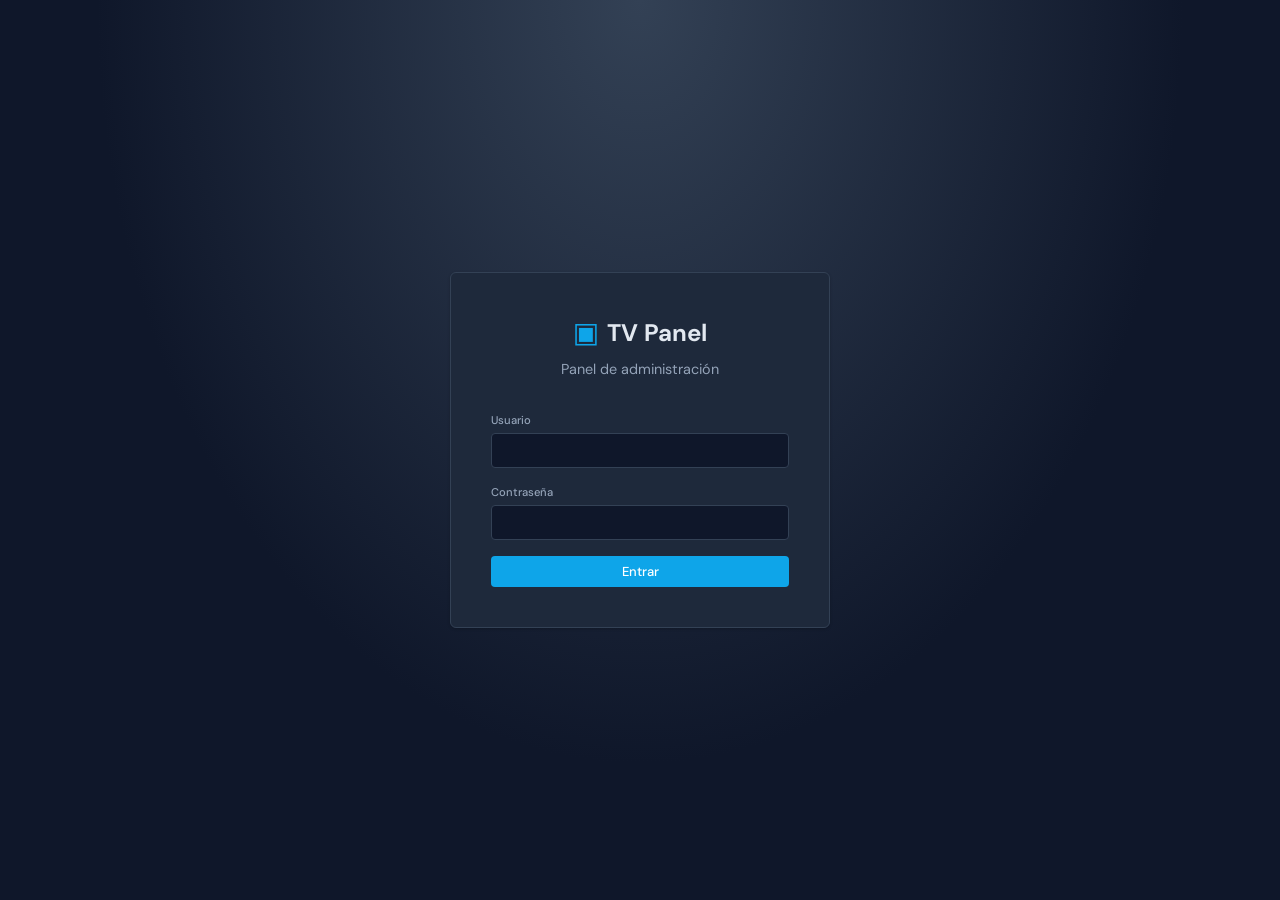
<file: admin/index.html>
<!DOCTYPE html>
<!-- Admin v8 - CRM, formularios, buscador, fecha relativa, categorías -->
<html lang="es">
<head>
  <meta charset="UTF-8">
  <meta name="viewport" content="width=device-width, initial-scale=1.0">
  <title>TV Panel · Admin</title>
  <link rel="preconnect" href="https://fonts.googleapis.com">
  <link rel="preconnect" href="https://fonts.gstatic.com" crossorigin>
  <link href="https://fonts.googleapis.com/css2?family=DM+Sans:ital,opsz,wght@0,9..40,400;0,9..40,500;0,9..40,600;0,9..40,700&family=JetBrains+Mono:wght@400;500&display=swap" rel="stylesheet">
  <link rel="stylesheet" href="styles.css?v=13">
</head>
<body>
  <div id="app">
    <!-- Pantalla de login -->
    <main id="login-screen" class="screen login-screen">
      <div class="login-card">
        <div class="login-header">
          <div class="logo">
            <span class="logo-icon">▣</span>
            <span>TV Panel</span>
          </div>
          <p class="login-subtitle">Panel de administración</p>
        </div>
        <form id="login-form" class="login-form" method="post" action="#" autocomplete="on">
          <div class="field">
            <label for="login-usuario">Usuario</label>
            <input type="text" id="login-usuario" name="usuario" autocomplete="username" required>
          </div>
          <div class="field">
            <label for="login-password">Contraseña</label>
            <input type="password" id="login-password" name="password" autocomplete="current-password" required>
          </div>
          <p id="login-error" class="error-msg" hidden></p>
          <button type="submit" class="btn btn-primary btn-block">Entrar</button>
        </form>
      </div>
    </main>

    <!-- Dashboard (post-login) -->
    <div id="dashboard" class="dashboard hidden">
      <aside class="sidebar">
        <div class="sidebar-header">
          <span class="logo-icon">▣</span>
          <span>TV Panel</span>
        </div>
        <nav class="sidebar-nav">
          <div class="nav-group">
            <span class="nav-group-title">Gestión</span>
            <a href="#" class="nav-item active" data-view="productos">
              <span class="nav-icon">📦</span>
              <span>Productos</span>
            </a>
            <a href="#" class="nav-item" data-view="congelados">
              <span class="nav-icon">❄️</span>
              <span>Congelados</span>
            </a>
            <a href="#" class="nav-item" data-view="ofertas">
              <span class="nav-icon">🏷️</span>
              <span>Ofertas</span>
            </a>
          </div>
          <div class="nav-group nav-group-administracion" id="nav-group-admin">
            <span class="nav-group-title">Administración</span>
            <a href="#" class="nav-item nav-item-tvs" data-view="tvs">
              <span class="nav-icon">📺</span>
              <span>Televisores</span>
            </a>
            <a href="#" class="nav-item nav-item-usuarios" data-view="usuarios">
              <span class="nav-icon">👥</span>
              <span>Usuarios</span>
            </a>
            <a href="#" class="nav-item nav-item-config" data-view="config" style="display: none;">
              <span class="nav-icon">⚙️</span>
              <span>Configuración</span>
            </a>
          </div>
        </nav>
        <div class="sidebar-footer">
          <button type="button" class="user-profile-trigger" id="user-profile-trigger" aria-label="Mi perfil">
            <span class="user-profile-avatar" aria-hidden="true">🧑</span>
            <span class="user-profile-name" id="user-badge">admin</span>
          </button>
          <a href="#" id="logout-btn" class="nav-item">Cerrar sesión</a>
        </div>
      </aside>
      <main class="content">
        <header class="content-header">
          <h1 id="view-title">Productos</h1>
          <button type="button" id="btn-nuevo" class="btn btn-primary" hidden>+ Nuevo</button>
        </header>
        <div id="view-content" class="view-content"></div>
      </main>
    </div>
  </div>

  <!-- Modal genérico -->
  <div id="modal" class="modal hidden" aria-hidden="true">
    <div class="modal-backdrop" id="modal-backdrop"></div>
    <div class="modal-box">
      <div class="modal-header">
        <h2 id="modal-title">Editar</h2>
        <button type="button" class="modal-close" id="modal-close" aria-label="Cerrar">&times;</button>
      </div>
      <div id="modal-body" class="modal-body"></div>
    </div>
  </div>

  <!-- Modal Mi perfil -->
  <div id="profile-modal" class="modal hidden" aria-hidden="true">
    <div class="modal-backdrop" id="profile-modal-backdrop"></div>
    <div class="modal-box">
      <div class="modal-header">
        <h2 id="profile-modal-title">Mi perfil</h2>
        <button type="button" class="modal-close" id="profile-modal-close" aria-label="Cerrar">&times;</button>
      </div>
      <div id="profile-modal-body" class="modal-body"></div>
    </div>
  </div>

  <!-- Modal confirmar eliminar -->
  <div id="confirm-modal" class="modal confirm-modal hidden" aria-hidden="true">
    <div class="modal-backdrop" id="confirm-backdrop"></div>
    <div class="modal-box confirm-box">
      <div class="confirm-header">
        <span class="confirm-icon" aria-hidden="true">⚠</span>
        <h2 id="confirm-title">¿Eliminar?</h2>
      </div>
      <p id="confirm-message" class="confirm-message"></p>
      <div class="confirm-footer">
        <button type="button" class="btn btn-ghost" id="confirm-cancel">Cancelar</button>
        <button type="button" class="btn btn-danger" id="confirm-ok">Eliminar</button>
      </div>
    </div>
  </div>

  <script src="export-promos-jpg.js?v=6"></script>
  <script src="app.js?v=24"></script>
</body>
</html>
</file>
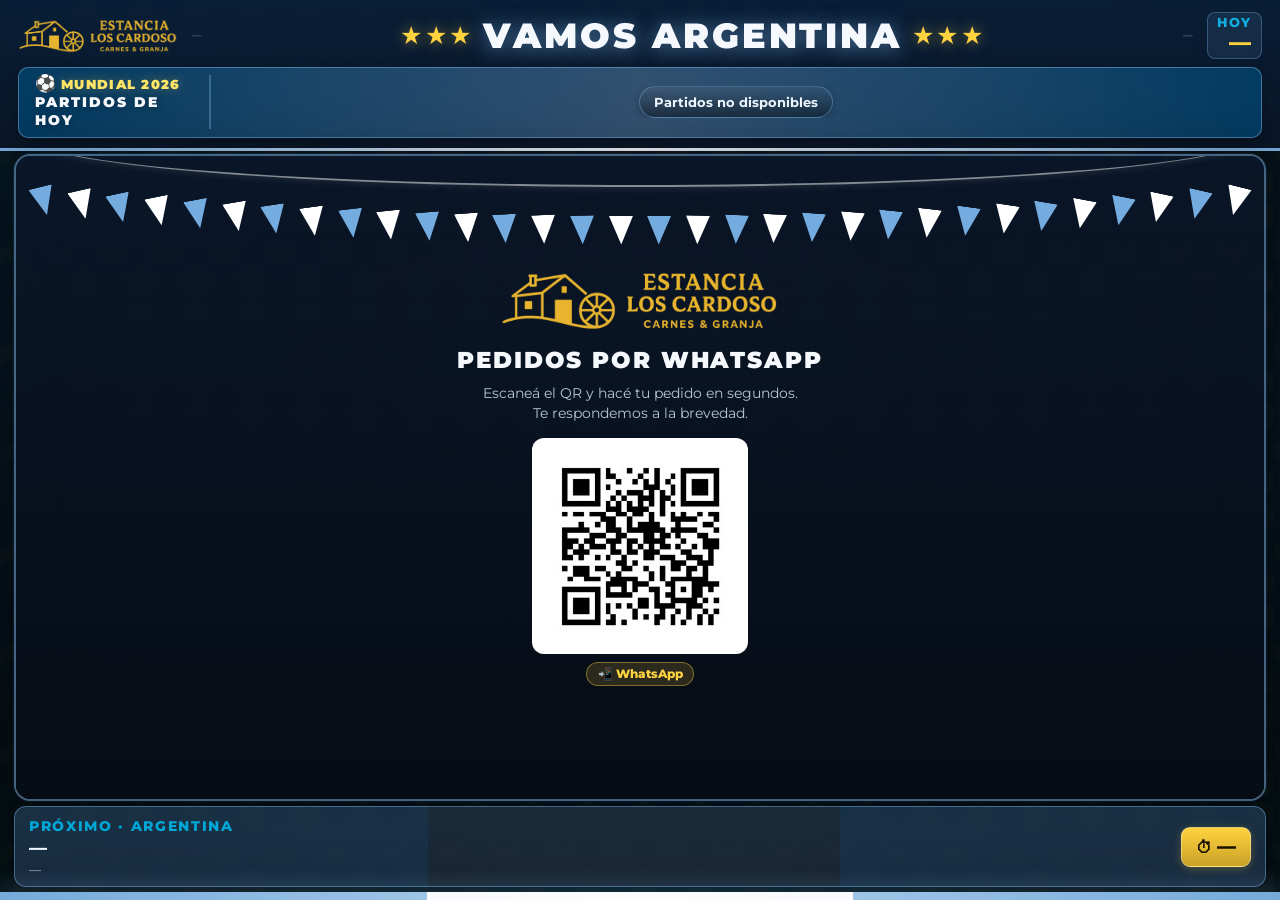
<file: promociones.html>
<!DOCTYPE html>
<html lang="es">
<head>
  <meta charset="UTF-8">
  <meta name="viewport" content="width=device-width, initial-scale=1.0, viewport-fit=cover">
  <title>Promociones · Mundial Diseño 3</title>
  <meta name="theme-color" content="#0a1628">
  <link rel="preconnect" href="https://fonts.googleapis.com">
  <link rel="preconnect" href="https://fonts.gstatic.com" crossorigin>
  <link href="https://fonts.googleapis.com/css2?family=Montserrat:wght@500;700;800;900&display=swap" rel="stylesheet">
  <link rel="icon" href="/IMG/Logo.png">
  <link rel="stylesheet" href="CSS/style-promociones-mundial.css?v=15">
  <link rel="stylesheet" href="CSS/style-promociones-mundial-v3.css?v=4">
  <link id="theme-css" rel="stylesheet" href="CSS/themes/mundialista.css?v=1">
</head>
<body class="promo-v3">
  <div class="tv-frame">
    <div class="stadium-lights" aria-hidden="true"><span></span><span></span></div>
    <div class="arg-papel-picado" aria-hidden="true"></div>

    <header class="top-bar">
      <div class="header-hero">
        <img class="brand-logo" src="/IMG/Logo.png" alt="Estancia" onerror="this.style.display='none'">
        <span class="header-sep" aria-hidden="true">–</span>
        <div class="arg-cheer">
          <span class="arg-cheer-line">
            <span class="arg-star-group" aria-hidden="true">★★★</span>
            <span class="arg-cheer-text">Vamos Argentina</span>
            <span class="arg-star-group" aria-hidden="true">★★★</span>
          </span>
        </div>
        <span class="header-sep" aria-hidden="true">–</span>
        <div class="header-date">
          <span class="header-date-day">Hoy</span>
          <span id="today-date">—</span>
        </div>
      </div>
      <div class="fixtures-bar">
        <div class="fixtures-heading">
          <span class="fixtures-heading-icon" aria-hidden="true">⚽</span>
          <span class="fixtures-heading-mundial">Mundial 2026</span>
          <span class="fixtures-heading-sep" aria-hidden="true">·</span>
          <span class="fixtures-heading-text" id="fixtures-heading-text">Partidos de hoy</span>
        </div>
        <div class="fixtures-ticker">
          <div class="fixtures-track" id="fixtures-track">
            <span class="fixture-chip fixture-loading">Cargando partidos…</span>
          </div>
        </div>
      </div>
    </header>

    <div class="main-area">
      <section class="promo-stage">
        <div class="arg-bunting" aria-hidden="true">
          <div class="arg-bunting-rope"></div>
          <div class="arg-bunting-flags">
            <span></span><span></span><span></span><span></span><span></span><span></span><span></span><span></span>
            <span></span><span></span><span></span><span></span><span></span><span></span><span></span><span></span>
            <span></span><span></span><span></span><span></span><span></span><span></span><span></span><span></span>
            <span></span><span></span><span></span><span></span><span></span><span></span><span></span><span></span>
          </div>
        </div>
        <div id="carousel"></div>
      </section>

      <aside class="side-panel" id="match-panel">
        <div class="side-card match-card">
          <div class="match-card-left">
            <h3 id="match-title">Próximo · Argentina</h3>
            <div class="match-teams" id="match-teams">—</div>
            <div class="match-meta" id="match-meta">—</div>
          </div>
          <div class="countdown" id="match-countdown">—</div>
        </div>
      </aside>
    </div>

    <div class="bottom-strip" aria-hidden="true"></div>
  </div>

  <script src="JS/live-json-sync.js?v=4"></script>
  <script src="JS/script-papel-picado.js?v=2"></script>
  <script src="JS/script-promociones-mundial.js?v=4"></script>
</body>
</html>
</file>
<file: admin/styles.css>
/* ===== Variables (CRM compact) ===== */
:root {
  --bg-base: #0f172a;
  --bg-card: #1e293b;
  --bg-elevated: #334155;
  --border: #334155;
  --text: #e2e8f0;
  --text-muted: #94a3b8;
  --accent: #0ea5e9;
  --accent-hover: #38bdf8;
  --accent-dim: rgba(14, 165, 233, 0.12);
  --danger: #ef4444;
  --danger-dim: rgba(239, 68, 68, 0.12);
  --success: #22c55e;
  --radius: 6px;
  --radius-sm: 4px;
  --font: 'DM Sans', system-ui, sans-serif;
  --font-mono: 'JetBrains Mono', monospace;
  --shadow: 0 1px 3px rgba(0,0,0,0.2);
  --sidebar-width: 220px;
  --text-xs: 0.7rem;
  --text-sm: 0.8125rem;
  --text-base: 0.8125rem;
}

/* ===== Reset & base ===== */
*, *::before, *::after { box-sizing: border-box; }
body {
  margin: 0;
  font-family: var(--font);
  font-size: var(--text-base);
  color: var(--text);
  background: var(--bg-base);
  line-height: 1.45;
  min-height: 100vh;
}
a { color: var(--accent); text-decoration: none; }
a:hover { color: var(--accent-hover); }
button { font-family: inherit; cursor: pointer; }
input, select, textarea { font-family: inherit; font-size: 1rem; }
.hidden { display: none !important; }

/* ===== Login ===== */
.login-screen {
  min-height: 100vh;
  display: flex;
  align-items: center;
  justify-content: center;
  padding: 1.5rem;
  background: radial-gradient(ellipse at 50% 0%, var(--bg-elevated) 0%, var(--bg-base) 60%);
}
.login-card {
  width: 100%;
  max-width: 380px;
  padding: 2.5rem;
  background: var(--bg-card);
  border: 1px solid var(--border);
  border-radius: var(--radius);
  box-shadow: var(--shadow);
}
.login-header { text-align: center; margin-bottom: 2rem; }
.logo {
  display: inline-flex;
  align-items: center;
  gap: 0.5rem;
  font-weight: 700;
  font-size: 1.5rem;
  color: var(--text);
}
.logo-icon { color: var(--accent); font-size: 1.75rem; }
.login-subtitle { color: var(--text-muted); margin-top: 0.35rem; font-size: 0.9rem; }
.login-form .field { margin-bottom: 1rem; }
.login-form label {
  display: block;
  margin-bottom: 0.3rem;
  font-size: var(--text-xs);
  font-weight: 500;
  color: var(--text-muted);
}
.login-form input {
  width: 100%;
  padding: 0.5rem 0.75rem;
  font-size: var(--text-sm);
  background: var(--bg-base);
  border: 1px solid var(--border);
  border-radius: var(--radius-sm);
  color: var(--text);
  transition: border-color 0.15s;
}
.login-form input:focus {
  outline: none;
  border-color: var(--accent);
}
.login-form .error-msg {
  color: var(--danger);
  font-size: var(--text-sm);
  margin-bottom: 0.75rem;
}
.btn {
  display: inline-flex;
  align-items: center;
  justify-content: center;
  gap: 0.35rem;
  padding: 0.45rem 0.85rem;
  font-size: var(--text-sm);
  font-weight: 500;
  border: none;
  border-radius: var(--radius-sm);
  transition: background 0.15s, color 0.15s;
}
.btn-primary {
  background: var(--accent);
  color: #fff;
}
.btn-primary:hover { background: var(--accent-hover); }
.btn-block { width: 100%; }
.btn-ghost {
  background: transparent;
  color: var(--text-muted);
  border: 1px solid var(--border);
}
.btn-ghost:hover { background: var(--bg-elevated); color: var(--text); }
.btn-danger {
  background: var(--danger-dim);
  color: var(--danger);
}
.btn-danger:hover { background: var(--danger); color: #fff; }
.btn-sm { padding: 0.25rem 0.5rem; font-size: var(--text-xs); }

/* ===== Dashboard layout ===== */
.dashboard {
  display: flex;
  min-height: 100vh;
}
.sidebar {
  width: var(--sidebar-width);
  min-height: 100vh;
  height: 100vh;
  position: sticky;
  top: 0;
  background: var(--bg-card);
  border-right: 1px solid var(--border);
  display: flex;
  flex-direction: column;
  flex-shrink: 0;
}
.sidebar-header {
  padding: 1rem 1rem;
  font-weight: 600;
  font-size: var(--text-sm);
  display: flex;
  align-items: center;
  gap: 0.5rem;
  border-bottom: 1px solid var(--border);
}
.sidebar-header .logo-icon { color: var(--accent); }
.sidebar-nav {
  flex: 1;
  min-height: 0;
  overflow-y: auto;
  padding: 0.5rem 0.5rem;
  display: flex;
  flex-direction: column;
  gap: 0.5rem;
}
.nav-group {
  display: flex;
  flex-direction: column;
  gap: 0.125rem;
}
.nav-group-title {
  padding: 0.4rem 0.75rem 0.25rem;
  font-size: 0.72rem;
  font-weight: 700;
  text-transform: uppercase;
  letter-spacing: 0.08em;
  color: var(--accent);
}
.nav-item {
  display: flex;
  align-items: center;
  gap: 0.5rem;
  padding: 0.5rem 0.75rem;
  font-size: var(--text-sm);
  color: var(--text-muted);
  border-radius: var(--radius-sm);
  transition: background 0.15s, color 0.15s;
}
.nav-item:hover { background: var(--bg-elevated); color: var(--text); }
.nav-item.active {
  background: var(--accent-dim);
  color: var(--accent);
  font-weight: 500;
}
.nav-icon { font-size: 0.95rem; }

/* Módulo Usuarios: color e icono propios */
.nav-item-usuarios .nav-icon { color: #7c3aed; }
.nav-item-usuarios:hover .nav-icon { color: #8b5cf6; }
.nav-item-usuarios.active .nav-icon,
.nav-item-usuarios.active { color: #7c3aed; }
.nav-item-usuarios.active { background: rgba(124, 58, 237, 0.12); }

.sidebar-footer {
  flex-shrink: 0;
  padding: 0.5rem 0.5rem;
  border-top: 1px solid var(--border);
}
.user-profile-trigger {
  display: flex;
  align-items: center;
  gap: 0.5rem;
  width: 100%;
  padding: 0.5rem 0.75rem;
  margin-bottom: 0.25rem;
  background: var(--bg-elevated);
  border: 1px solid var(--border);
  border-radius: var(--radius-sm);
  color: var(--text);
  font-size: var(--text-sm);
  font-weight: 500;
  cursor: pointer;
  transition: background 0.15s, border-color 0.15s;
}
.user-profile-trigger:hover {
  background: var(--border);
  border-color: var(--accent);
}
.user-profile-avatar {
  width: 2rem;
  height: 2rem;
  display: flex;
  align-items: center;
  justify-content: center;
  background: var(--accent-dim);
  color: var(--accent);
  border-radius: 50%;
  font-size: 1rem;
  flex-shrink: 0;
}
.user-profile-name,
.user-badge {
  flex: 1;
  min-width: 0;
  text-align: left;
  overflow: hidden;
  text-overflow: ellipsis;
  white-space: nowrap;
}
.content {
  flex: 1;
  min-width: 0;
  padding: 1rem 1.5rem;
  background: var(--bg-base);
}
.content-header {
  display: flex;
  align-items: center;
  justify-content: space-between;
  margin-bottom: 1rem;
  flex-wrap: wrap;
  gap: 0.75rem;
}
.content-header h1 {
  margin: 0;
  font-size: 1.25rem;
  font-weight: 700;
  color: var(--text);
  text-transform: uppercase;
  letter-spacing: 0.06em;
  border-bottom: 2px solid var(--accent);
  padding-bottom: 0.35rem;
}
.view-content { min-height: 180px; overflow-x: hidden; }

/* ===== Toolbar / buscador ===== */
.toolbar {
  position: relative;
  z-index: 50;
  display: flex;
  align-items: center;
  justify-content: space-between;
  gap: 0.75rem;
  margin-bottom: 0.75rem;
  flex-wrap: wrap;
}
.toolbar-left { display: flex; align-items: center; gap: 0.5rem; flex-wrap: wrap; }
.toolbar-bar {
  display: flex;
  align-items: center;
  gap: 0;
  background: var(--bg-card);
  border: 1px solid var(--border);
  border-radius: var(--radius);
  overflow: hidden;
  box-shadow: var(--shadow);
}
.toolbar-bar .search-wrap { position: relative; background: var(--bg-base); border-right: 1px solid var(--border); padding-left: 0.5rem; }
.toolbar-bar .search-input {
  min-width: 320px;
  padding: 0.45rem 0.75rem 0.45rem 2.25rem;
  background: transparent;
  border: none;
  color: var(--text);
  font-size: var(--text-sm);
}
.toolbar-bar .search-input::placeholder { color: var(--text-muted); }
.toolbar-bar .search-input:focus { outline: none; }
.toolbar-bar .search-icon {
  position: absolute;
  left: 0.75rem;
  top: 50%;
  transform: translateY(-50%);
  color: var(--text-muted);
  font-size: 0.85rem;
  pointer-events: none;
}
.toolbar-bar .filter-wrap {
  display: flex;
  align-items: center;
  padding: 0 0.75rem;
  border-left: 1px solid var(--border);
}
.toolbar-bar .filter-wrap label {
  font-size: var(--text-xs);
  color: var(--text-muted);
  margin-right: 0.35rem;
  font-weight: 500;
}
.toolbar-bar .select {
  background: transparent;
  border: none;
  padding: 0.45rem 0.2rem 0.45rem 0;
  color: var(--text);
  font-size: var(--text-sm);
  font-weight: 500;
  min-width: 120px;
}
.toolbar-bar .select:focus { outline: none; }
.toolbar-meta { display: flex; align-items: center; gap: 0.5rem; }
.tag-updated,
.tag-time {
  display: inline-flex;
  align-items: center;
  padding: 0.25rem 0.5rem;
  font-size: var(--text-xs);
  font-weight: 500;
  border-radius: var(--radius-sm);
  background: var(--accent-dim);
  color: var(--accent);
  border: 1px solid rgba(14, 165, 233, 0.25);
}
.tag-time { background: rgba(148, 163, 184, 0.1); color: var(--text-muted); border-color: var(--border); }
.tag-time.tag-today {
  background: rgba(249, 115, 22, 0.2);
  color: #fb923c;
  border-color: rgba(249, 115, 22, 0.4);
}
.toolbar-bar .search-icon { color: var(--accent); opacity: 0.85; }

/* Toolbar Productos: buscador y filtro categoría claros */
.toolbar-bar.toolbar-productos {
  display: flex;
  align-items: flex-end;
  gap: 1rem;
  flex-wrap: wrap;
  padding: 0.5rem 0.75rem;
}
.toolbar-productos .search-group { display: flex; flex-direction: column; gap: 0.25rem; }
.toolbar-productos .search-label,
.toolbar-productos .filter-categoria-label {
  font-size: var(--text-xs);
  font-weight: 600;
  color: var(--text-muted);
  text-transform: uppercase;
  letter-spacing: 0.03em;
}
.toolbar-productos .search-input-wrap { position: relative; }
.toolbar-productos .search-input-wrap .search-icon,
.toolbar-search .search-input-wrap .search-icon {
  position: absolute;
  left: 0.75rem;
  top: 50%;
  transform: translateY(-50%);
  font-size: 1rem;
  opacity: 0.8;
  pointer-events: none;
}
.toolbar-productos .search-input,
.toolbar-search .search-input {
  min-width: 340px;
  padding: 0.6rem 0.75rem 0.6rem 2.25rem;
  background: var(--bg-base);
  border: 1px solid var(--border);
  border-radius: var(--radius-sm);
  color: var(--text);
  font-size: 1rem;
}
.toolbar-productos .search-input::placeholder,
.toolbar-search .search-input::placeholder { color: var(--text-muted); }
.toolbar-productos .search-input:focus,
.toolbar-search .search-input:focus { outline: none; border-color: var(--accent); }
.toolbar-productos .filter-categoria-wrap { display: flex; flex-direction: column; gap: 0.25rem; position: relative; z-index: 100; }
.toolbar-productos .filter-categoria { position: relative; }
.toolbar-productos .filter-categoria-trigger {
  display: flex;
  align-items: center;
  justify-content: space-between;
  min-width: 140px;
  padding: 0.45rem 0.65rem;
  background: var(--bg-base);
  border: 1px solid var(--border);
  border-radius: var(--radius-sm);
  color: var(--text);
  font-size: var(--text-sm);
  text-align: left;
  cursor: pointer;
}
.toolbar-productos .filter-categoria-trigger:hover,
.toolbar-productos .filter-categoria-trigger.open { border-color: var(--accent); }
.toolbar-productos .filter-categoria-trigger::after {
  content: '';
  width: 0; height: 0;
  border-left: 4px solid transparent;
  border-right: 4px solid transparent;
  border-top: 4px solid var(--text-muted);
  margin-left: 0.4rem;
}
.toolbar-productos .filter-categoria-trigger.open::after { transform: rotate(180deg); }
.toolbar-productos .filter-categoria-dropdown {
  position: absolute;
  top: 100%;
  left: 0;
  margin-top: 4px;
  min-width: 100%;
  background: var(--bg-elevated);
  border: 1px solid var(--border);
  border-radius: var(--radius-sm);
  box-shadow: 0 6px 20px rgba(0,0,0,0.35);
  z-index: 300;
  max-height: 220px;
  overflow: auto;
  padding: 0.35rem;
}
.toolbar-productos .filter-categoria-option {
  display: block;
  width: 100%;
  padding: 0.5rem 0.65rem;
  border: none;
  border-radius: var(--radius-sm);
  background: none;
  color: var(--text);
  font-size: var(--text-sm);
  text-align: left;
  cursor: pointer;
  font-family: inherit;
}
.toolbar-productos .filter-categoria-option:hover {
  background: var(--accent-dim);
  color: var(--accent);
}

/* Dropdown categoría en portal (siempre encima de todo) */
.filter-categoria-dropdown-portal {
  position: fixed !important;
  z-index: 99999 !important;
  min-width: 160px;
  max-height: 280px;
  overflow: auto;
  background: var(--bg-elevated);
  border: 1px solid var(--border);
  border-radius: var(--radius-sm);
  box-shadow: 0 8px 24px rgba(0,0,0,0.5);
  padding: 0.35rem;
}
.filter-categoria-dropdown-portal .filter-categoria-option {
  display: block;
  width: 100%;
  padding: 0.5rem 0.65rem;
  border: none;
  border-radius: var(--radius-sm);
  background: none;
  color: var(--text);
  font-size: var(--text-sm);
  text-align: left;
  cursor: pointer;
  font-family: inherit;
}
.filter-categoria-dropdown-portal .filter-categoria-option:hover {
  background: var(--accent-dim);
  color: var(--accent);
}

/* Toast */
.toast {
  position: fixed;
  bottom: 1.5rem;
  left: 50%;
  transform: translateX(-50%) translateY(100px);
  padding: 0.65rem 1.25rem;
  border-radius: var(--radius);
  font-size: var(--text-sm);
  font-weight: 500;
  box-shadow: 0 4px 20px rgba(0,0,0,0.35);
  z-index: 1000;
  opacity: 0;
  transition: transform 0.3s, opacity 0.3s;
}
.toast.show { transform: translateX(-50%) translateY(0); opacity: 1; }
.toast-success { background: var(--success); color: #fff; }
.toast-error { background: var(--danger); color: #fff; }
.toast-warn { background: #f59e0b; color: #fff; }
.toast-info { background: var(--bg-elevated); color: var(--text); border: 1px solid var(--border); }

/* Modal confirmar eliminar */
.confirm-modal .confirm-box {
  max-width: 380px;
  padding: 0;
}
.confirm-modal .confirm-header {
  display: flex;
  align-items: center;
  gap: 0.75rem;
  padding: 1rem 1.25rem;
  border-bottom: 1px solid var(--border);
  background: var(--bg-card);
  border-radius: var(--radius) var(--radius) 0 0;
}
.confirm-modal .confirm-icon {
  width: 40px;
  height: 40px;
  display: flex;
  align-items: center;
  justify-content: center;
  background: var(--danger-dim);
  color: var(--danger);
  border-radius: 50%;
  font-size: 1.25rem;
  flex-shrink: 0;
}
.confirm-modal .confirm-header h2 {
  margin: 0;
  font-size: 1rem;
  font-weight: 600;
  color: var(--text);
}
.confirm-modal .confirm-message {
  margin: 0;
  padding: 1.25rem 1.25rem;
  font-size: var(--text-sm);
  color: var(--text-muted);
  line-height: 1.5;
}
.confirm-modal .confirm-footer {
  display: flex;
  justify-content: flex-end;
  gap: 0.5rem;
  padding: 0.75rem 1.25rem;
  border-top: 1px solid var(--border);
  background: var(--bg-card);
  border-radius: 0 0 var(--radius) var(--radius);
}

/* Botón vaciar buscador */
.search-input-wrap {
  position: relative;
  display: flex;
  align-items: center;
}
.search-clear {
  position: absolute;
  right: 0.4rem;
  top: 50%;
  transform: translateY(-50%);
  width: 22px;
  height: 22px;
  display: flex;
  align-items: center;
  justify-content: center;
  padding: 0;
  border: none;
  border-radius: 50%;
  background: var(--bg-elevated);
  color: var(--text-muted);
  font-size: 1.1rem;
  line-height: 1;
  cursor: pointer;
  transition: background 0.15s, color 0.15s;
}
.search-clear:hover {
  background: var(--border);
  color: var(--text);
}
.search-clear.hidden { display: none !important; }
.toolbar-productos .search-input { padding-right: 2.25rem; }
.toolbar-search .search-input { padding-right: 2.25rem; }

.field-inline {
  display: flex;
  align-items: center;
  gap: 0.75rem;
  background: var(--bg-card);
  border: 1px solid var(--border);
  border-radius: var(--radius-sm);
  padding: 0.5rem 0.75rem;
}
.field-inline label {
  color: var(--text-muted);
  font-size: 0.85rem;
  font-weight: 500;
}
.select {
  background: var(--bg-base);
  color: var(--text);
  border: 1px solid var(--border);
  border-radius: var(--radius-sm);
  padding: 0.4rem 0.6rem;
  font-size: var(--text-sm);
}
.select:focus { outline: none; border-color: var(--accent); }
.select-sm { padding: 0.25rem 0.4rem; font-size: var(--text-xs); min-width: 3.5rem; }

.search-wrap .search-input {
  min-width: 200px;
  padding: 0.5rem 0.75rem;
  background: var(--bg-base);
  border: 1px solid var(--border);
  border-radius: var(--radius-sm);
  color: var(--text);
}
.search-wrap .search-input::placeholder { color: var(--text-muted); }
.search-wrap .search-input:focus { outline: none; border-color: var(--accent); }

.pagination {
  display: flex;
  align-items: center;
  justify-content: space-between;
  flex-wrap: wrap;
  gap: 0.5rem;
  margin-top: 0.5rem;
  padding: 0.5rem 0.75rem;
  background: var(--bg-card);
  border: 1px solid var(--border);
  border-radius: var(--radius);
}
.pagination-info { display: flex; align-items: center; gap: 0.75rem; }
.pagination-size { display: flex; align-items: center; gap: 0.35rem; color: var(--text-muted); font-size: var(--text-xs); }
.pagination-nav { display: flex; align-items: center; gap: 0.5rem; }
.pagination-pages { font-size: var(--text-xs); color: var(--text-muted); }
.pagination-pages strong { color: var(--text); }
.pagination [data-page-prev]:disabled,
.pagination [data-page-next]:disabled { opacity: 0.5; cursor: not-allowed; }

/* ===== Tablas (CRM compact) ===== */
.table-scroll-wrap {
  overflow-x: auto;
  -webkit-overflow-scrolling: touch;
  position: relative;
  z-index: 1;
  margin-top: 0.25rem;
}
.table-scroll-wrap > .table-wrap {
  overflow: visible;
  min-width: min(100%, 960px);
}
.table-wrap {
  position: relative;
  z-index: 1;
  background: var(--bg-card);
  border: 1px solid var(--border);
  border-radius: var(--radius);
  overflow: hidden;
  box-shadow: var(--shadow);
}
.table-wrap table { width: 100%; border-collapse: collapse; }
.table-wrap th,
.table-wrap td {
  padding: 0.5rem 0.75rem;
  font-size: var(--text-sm);
  text-align: left;
  border-bottom: 1px solid var(--border);
}
.table-wrap th {
  font-size: var(--text-xs);
  font-weight: 600;
  text-transform: uppercase;
  letter-spacing: 0.04em;
  color: var(--text-muted);
  background: var(--bg-elevated);
}
.table-wrap th.th-sort {
  cursor: pointer;
  user-select: none;
  white-space: nowrap;
}
.table-wrap th.th-sort:hover { color: var(--text); }
.table-wrap th.th-sort-active { color: var(--primary); }
.table-wrap th .th-sort-icon { opacity: 0.8; margin-left: 0.2rem; }
.table-wrap td .precio {
  font-variant-numeric: tabular-nums;
  font-family: var(--font-mono);
  font-size: var(--text-sm);
  letter-spacing: 0.02em;
  display: inline-block;
  min-width: 80px;
  text-align: right;
}
.table-wrap td.media-cell {
  text-align: center;
}
.table-wrap tr:last-child td { border-bottom: none; }
.table-wrap tr:hover td { background: rgba(255,255,255,0.03); }
.table-actions {
  display: flex;
  flex-wrap: nowrap;
  align-items: center;
  gap: 0.3rem;
  white-space: nowrap;
}
.btn-icon {
  width: 1.75rem;
  height: 1.75rem;
  min-width: 1.75rem;
  padding: 0;
  display: inline-flex;
  align-items: center;
  justify-content: center;
  border-radius: 6px;
  line-height: 0;
}
.btn-icon .btn-svg {
  width: 0.95rem;
  height: 0.95rem;
  display: block;
}
.btn-icon.btn-ghost {
  border: 1px solid var(--border);
  color: var(--text-muted);
}
.btn-icon.btn-ghost:hover {
  color: var(--text);
  border-color: rgba(255, 255, 255, 0.2);
}
.btn-icon-success {
  color: #4ade80;
  background: rgba(34, 197, 94, 0.12);
  border: 1px solid rgba(34, 197, 94, 0.35);
}
.btn-icon-success:hover {
  background: rgba(34, 197, 94, 0.22);
  color: #86efac;
}
.btn-icon-muted {
  color: var(--text-muted);
  background: var(--bg-elevated);
  border: 1px solid var(--border);
}
.btn-icon-muted:hover {
  color: var(--text);
}
.btn-icon.btn-danger {
  padding: 0;
}
.table-wrap th.th-actions,
.table-wrap td.table-actions {
  width: 1%;
  white-space: nowrap;
  padding-right: 0.65rem;
}
.table-wrap--ofertas table {
  min-width: 720px;
}
.empty-state {
  text-align: center;
  padding: 2rem 1.5rem;
  font-size: var(--text-sm);
  color: var(--text-muted);
}
.empty-state p { margin: 0.35rem 0 0 0; }

/* ===== Usuarios agrupados por supervisor (Admin) ===== */
.usuarios-group {
  margin-bottom: 1.5rem;
}
.usuarios-group-title {
  margin: 0 0 0.5rem 0;
  font-size: var(--text-sm);
  font-weight: 600;
  color: var(--accent);
  padding: 0.35rem 0;
  border-bottom: 1px solid var(--border);
}
.usuarios-group .table-wrap { margin-bottom: 0; }
.filter-supervisor-wrap {
  display: flex;
  flex-direction: column;
  gap: 0.25rem;
}
.filter-supervisor-wrap .search-label { margin: 0; }
.filter-supervisor { position: relative; }
.filter-supervisor-trigger {
  display: flex;
  align-items: center;
  justify-content: space-between;
  gap: 0.5rem;
  min-width: 180px;
  padding: 0.5rem 0.75rem;
  background: var(--bg-base);
  border: 1px solid var(--border);
  border-radius: var(--radius);
  color: var(--text);
  font-size: var(--text-sm);
  cursor: pointer;
  text-align: left;
}
.filter-supervisor-trigger:hover,
.filter-supervisor-trigger.open { border-color: var(--accent); }
.filter-supervisor-trigger::after {
  content: '';
  width: 0; height: 0;
  border-left: 4px solid transparent;
  border-right: 4px solid transparent;
  border-top: 5px solid var(--text-muted);
}
.filter-supervisor-trigger.open::after { transform: rotate(180deg); }
.filter-supervisor-dropdown { display: none; }
.filter-supervisor-dropdown.hidden { display: none; }
.filter-supervisor-portal {
  background: var(--bg-card);
  border: 1px solid var(--border);
  border-radius: var(--radius);
  box-shadow: var(--shadow);
  padding: 0.25rem;
  max-height: 260px;
  overflow-y: auto;
}
.filter-supervisor-portal .filter-supervisor-option {
  display: block;
  width: 100%;
  padding: 0.5rem 0.75rem;
  text-align: left;
  background: none;
  border: none;
  border-radius: var(--radius-sm);
  color: var(--text);
  font-size: var(--text-sm);
  cursor: pointer;
}
.filter-supervisor-portal .filter-supervisor-option:hover {
  background: var(--accent-dim);
  color: var(--accent);
}

.usuarios-supervisors-intro { margin-bottom: 1rem; }
.usuarios-supervisors-intro-text { margin: 0; color: var(--text-muted); font-size: var(--text-sm); }
.usuarios-supervisors-list {
  display: flex;
  flex-wrap: wrap;
  gap: 0.75rem;
}
.usuarios-supervisor-card {
  display: flex;
  flex-direction: column;
  align-items: flex-start;
  min-width: 200px;
  padding: 1rem 1.25rem;
  background: var(--bg-card);
  border: 1px solid var(--border);
  border-radius: var(--radius);
  box-shadow: var(--shadow);
  color: var(--text);
  font-size: var(--text-sm);
  cursor: pointer;
  text-align: left;
  transition: border-color 0.15s, box-shadow 0.15s;
}
.usuarios-supervisor-card:hover {
  border-color: var(--accent);
  box-shadow: 0 0 0 2px rgba(14, 165, 233, 0.2);
}
.usuarios-supervisor-card-name { font-weight: 600; margin-bottom: 0.25rem; }
.usuarios-supervisor-card-count { color: var(--text-muted); font-size: var(--text-xs); }

.btn-excel {
  color: #217346 !important;
  font-weight: 600;
}
.btn-excel:hover { opacity: 0.9; }
.btn-excel-icon {
  display: inline-block;
  width: 1em;
  height: 1em;
  margin-right: 0.35em;
  vertical-align: -0.15em;
  background: currentColor;
  mask: url("data:image/svg+xml,%3Csvg xmlns='http://www.w3.org/2000/svg' viewBox='0 0 24 24' fill='none' stroke='currentColor' stroke-width='2'%3E%3Cpath d='M14 2H6a2 2 0 0 0-2 2v16a2 2 0 0 0 2 2h12a2 2 0 0 0 2-2V8z'/%3E%3Cpolyline points='14 2 14 8 20 8'/%3E%3Cpath d='M8 13h2M8 17h2M14 13h2M14 17h2'/%3E%3C/svg%3E") no-repeat center;
  mask-size: contain;
  -webkit-mask: url("data:image/svg+xml,%3Csvg xmlns='http://www.w3.org/2000/svg' viewBox='0 0 24 24' fill='none' stroke='currentColor' stroke-width='2'%3E%3Cpath d='M14 2H6a2 2 0 0 0-2 2v16a2 2 0 0 0 2 2h12a2 2 0 0 0 2-2V8z'/%3E%3Cpolyline points='14 2 14 8 20 8'/%3E%3Cpath d='M8 13h2M8 17h2M14 13h2M14 17h2'/%3E%3C/svg%3E") no-repeat center;
  -webkit-mask-size: contain;
}

/* ===== Configuración (rutas de upload) ===== */
.config-panel {
  max-width: 420px;
  padding: 1rem 0;
}
.config-desc {
  margin: 0 0 1.25rem 0;
  font-size: var(--text-sm);
  color: var(--text-muted);
}
.config-form .field {
  margin-bottom: 1rem;
}
.config-form .field label {
  display: block;
  margin-bottom: 0.35rem;
  font-size: var(--text-xs);
  font-weight: 500;
  color: var(--text-muted);
}
.config-form .input {
  width: 100%;
  padding: 0.5rem 0.65rem;
  background: var(--bg-base);
  border: 1px solid var(--border);
  border-radius: var(--radius-sm);
  color: var(--text);
}
.config-form .input:focus {
  outline: none;
  border-color: var(--accent);
}
.config-form .form-actions {
  margin-top: 1.25rem;
}

/* ===== Categorías (productos/ofertas) ===== */
.categoria-block {
  margin-bottom: 2rem;
}
.categoria-block h3 {
  margin: 0 0 0.75rem 0;
  font-size: 1rem;
  font-weight: 600;
  color: var(--accent);
  padding-bottom: 0.5rem;
  border-bottom: 1px solid var(--border);
}
.items-table { margin-top: 0; }
.items-table .table-wrap { border-radius: var(--radius-sm); }

/* ===== TV cards ===== */
.tv-card-grid {
  display: grid;
  grid-template-columns: repeat(auto-fill, minmax(230px, 1fr));
  gap: 0.9rem;
}
.tv-card {
  background: var(--bg-card);
  border: 1px solid var(--border);
  border-radius: var(--radius);
  box-shadow: var(--shadow);
  padding: 0.75rem 0.85rem;
  display: flex;
  flex-direction: column;
  gap: 0.45rem;
}
.tv-card-header {
  display: flex;
  justify-content: space-between;
  align-items: center;
  font-size: var(--text-xs);
  color: var(--text-muted);
}
.tv-card-id {
  font-family: var(--font-mono);
  opacity: 0.8;
}
.tv-card-tag {
  padding: 0.1rem 0.4rem;
  border-radius: 999px;
  border: 1px solid var(--border);
  font-size: var(--text-xs);
  text-transform: uppercase;
  letter-spacing: 0.05em;
}
.tv-card-title {
  margin: 0;
  font-size: 0.95rem;
  font-weight: 600;
  color: var(--text);
}
.tv-card-desc {
  margin: 0.2rem 0 0;
  font-size: var(--text-sm);
  color: var(--text-muted);
}
.tv-card-url {
  margin: 0.35rem 0 0;
  font-size: var(--text-xs);
  color: var(--accent);
  overflow: hidden;
  text-overflow: ellipsis;
  white-space: nowrap;
}
.tv-card-footer {
  margin-top: 0.6rem;
  display: flex;
  flex-direction: row;
  align-items: center;
  justify-content: space-between;
  gap: 0.4rem;
}
.tv-card-footer-left {
  display: flex;
  align-items: center;
  gap: 0.4rem;
}
.tv-status-pill {
  align-self: center;
  padding: 0.2rem 0.7rem;
  border-radius: 999px;
  border: none;
  font-size: var(--text-xs);
  font-weight: 600;
  text-transform: uppercase;
  letter-spacing: 0.05em;
  cursor: pointer;
}
.tv-status-on {
  background: rgba(34, 197, 94, 0.15);
  color: #4ade80;
  border: 1px solid rgba(34, 197, 94, 0.6);
}
.tv-status-off {
  background: rgba(148, 163, 184, 0.18);
  color: var(--text-muted);
  border: 1px solid rgba(148, 163, 184, 0.6);
}
.tv-card-actions {
  display: flex;
  gap: 0.35rem;
}
.tv-card-actions .btn {
  flex: 0 0 auto;
  padding: 0.3rem 0.55rem;
  font-size: var(--text-xs);
}
.tv-link-btn {
  width: 26px;
  height: 26px;
  padding: 0;
  border-radius: 999px;
  border: none;
  display: inline-flex;
  align-items: center;
  justify-content: center;
  background: #fbbf24;
  color: #fff;
  font-size: 14px;
}
.tv-link-btn:hover {
  background: #facc15;
}
.tv-link-btn::before {
  content: "🔗";
}
.tv-card-active {
  border-color: rgba(34, 197, 94, 0.45);
}
.tv-card-inactive {
  opacity: 0.75;
}

/* ===== Modal (CRM compact, sin scroll) ===== */
.modal {
  position: fixed;
  inset: 0;
  z-index: 100;
  display: flex;
  align-items: center;
  justify-content: center;
  padding: 1rem;
}
.modal-backdrop {
  position: absolute;
  inset: 0;
  background: rgba(0, 0, 0, 0.5);
  -webkit-backdrop-filter: blur(2px);
  backdrop-filter: blur(2px);
}
.modal-box {
  position: relative;
  width: 100%;
  max-width: 480px;
  max-height: calc(100vh - 2rem);
  overflow: hidden;
  display: flex;
  flex-direction: column;
  background: var(--bg-card);
  border: 1px solid var(--border);
  border-radius: var(--radius);
  box-shadow: 0 4px 20px rgba(0, 0, 0, 0.3);
}
.modal-box.modal-wide {
  max-width: 640px;
}
.modal-header {
  display: flex;
  align-items: center;
  justify-content: space-between;
  padding: 0.75rem 1rem;
  border-bottom: 1px solid var(--border);
  background: var(--bg-card);
  flex-shrink: 0;
}
.modal-header h2 { margin: 0; font-size: var(--text-sm); font-weight: 600; color: var(--text); }
.modal-close {
  width: 28px;
  height: 28px;
  display: flex;
  align-items: center;
  justify-content: center;
  background: transparent;
  border: 1px solid var(--border);
  color: var(--text-muted);
  font-size: 1.1rem;
  line-height: 1;
  border-radius: var(--radius-sm);
  transition: background 0.15s, color 0.15s;
}
.modal-close:hover { background: var(--bg-elevated); color: var(--text); }
.modal-body {
  padding: 0.75rem 1rem;
  background: var(--bg-card);
  overflow-y: auto;
  flex: 1;
  min-height: 0;
}
.modal-body.no-scroll {
  overflow-y: visible;
}
.media-inline-preview {
  margin-top: 0.4rem;
  padding: 0.45rem;
  border-radius: var(--radius-sm);
  border: 1px dashed var(--border);
  background: var(--bg-base);
  display: flex;
  align-items: center;
  justify-content: center;
  min-height: 80px;
}
.upload-progress-wrap {
  margin-top: 0.5rem;
}
.upload-progress-wrap.hidden {
  display: none !important;
}
.upload-progress-bar {
  height: 8px;
  background: var(--border);
  border-radius: 4px;
  overflow: hidden;
}
.upload-progress-fill {
  height: 100%;
  background: var(--accent);
  transition: width 0.2s;
  width: 0%;
}
.upload-progress-label {
  font-size: var(--text-sm);
  color: var(--text-muted);
  display: block;
  margin-top: 0.25rem;
}
.modal-body .field { margin-bottom: 0.6rem; }
.modal-body .field:last-of-type { margin-bottom: 0; }
.field-msg { font-size: var(--text-xs); margin-top: 0.25rem; min-height: 1.2em; }
.field-msg-ok { color: var(--success, #16a34a); }
.field-msg-error { color: var(--danger, #dc2626); }
.modal-body label {
  display: block;
  margin-bottom: 0.25rem;
  font-size: var(--text-xs);
  font-weight: 600;
  text-transform: uppercase;
  letter-spacing: 0.03em;
  color: var(--text-muted);
}
.modal-body input,
.modal-body select,
.modal-body textarea {
  width: 100%;
  padding: 0.4rem 0.6rem;
  background: var(--bg-base);
  border: 1px solid var(--border);
  border-radius: var(--radius-sm);
  color: var(--text);
  font-size: var(--text-sm);
  transition: border-color 0.15s;
}
.modal-body input:focus,
.modal-body select:focus,
.modal-body textarea:focus {
  outline: none;
  border-color: var(--accent);
}
.modal-body input::placeholder,
.modal-body textarea::placeholder { color: var(--text-muted); }
.modal-body textarea { min-height: 52px; resize: vertical; font-size: var(--text-sm); }
.modal-body .field-nueva-cat { margin-top: 0.35rem; }
.modal-footer {
  display: flex;
  justify-content: flex-end;
  gap: 0.5rem;
  padding: 0.6rem 1rem;
  border-top: 1px solid var(--border);
  background: var(--bg-card);
  flex-shrink: 0;
}
.modal-footer .btn { min-width: 80px; padding: 0.4rem 0.75rem; font-size: var(--text-sm); }

/* ===== Custom categoría dropdown (CRM compact) ===== */
.custom-categoria { position: relative; }
.custom-categoria-trigger {
  width: 100%;
  display: flex;
  align-items: center;
  justify-content: space-between;
  padding: 0.4rem 0.6rem;
  background: var(--bg-base);
  border: 1px solid var(--border);
  border-radius: var(--radius-sm);
  color: var(--text);
  font-size: var(--text-sm);
  text-align: left;
  cursor: pointer;
  transition: border-color 0.15s;
}
.custom-categoria-trigger:hover { border-color: var(--accent); }
.custom-categoria-trigger.open { border-color: var(--accent); }
.custom-categoria-trigger::after {
  content: '';
  width: 0;
  height: 0;
  border-left: 4px solid transparent;
  border-right: 4px solid transparent;
  border-top: 4px solid var(--text-muted);
  margin-left: 0.35rem;
  transition: transform 0.15s;
}
.custom-categoria-trigger.open::after { transform: rotate(180deg); border-top-color: var(--accent); }
.custom-categoria-dropdown {
  position: absolute;
  top: 100%;
  left: 0;
  right: 0;
  margin-top: 2px;
  background: var(--bg-elevated);
  border: 1px solid var(--border);
  border-radius: var(--radius-sm);
  box-shadow: 0 4px 12px rgba(0,0,0,0.25);
  z-index: 10;
  max-height: 180px;
  overflow: auto;
}
.custom-categoria-list { padding: 0.25rem; }
.custom-categoria-option {
  padding: 0.4rem 0.6rem;
  border-radius: var(--radius-sm);
  cursor: pointer;
  font-size: var(--text-sm);
  color: var(--text);
  transition: background 0.1s;
  border: none;
  width: 100%;
  text-align: left;
  background: none;
  font-family: inherit;
}
.custom-categoria-option:hover { background: var(--accent-dim); color: var(--accent); }
.custom-categoria-option.nueva { color: var(--accent); font-weight: 500; border-top: 1px solid var(--border); margin-top: 0.15rem; padding-top: 0.4rem; }
.custom-categoria-dropdown .field-nueva-cat { padding: 0.4rem 0.6rem; margin: 0; border-top: 1px solid var(--border); }
.custom-categoria-dropdown .field-nueva-cat input { margin: 0; font-size: var(--text-sm); padding: 0.35rem 0.5rem; }

/* ===== Form upload (compact) ===== */
.file-upload {
  border: 1px dashed var(--border);
  border-radius: var(--radius-sm);
  padding: 0.5rem 0.75rem;
  text-align: center;
  background: var(--bg-base);
  color: var(--text-muted);
  font-size: var(--text-xs);
  transition: border-color 0.15s, background 0.15s;
}
.file-upload:hover { border-color: var(--accent); background: var(--accent-dim); color: var(--accent); }
.file-upload input[type="file"] { margin-top: 0.25rem; font-size: var(--text-xs); cursor: pointer; }
.file-upload.has-file { border-color: var(--accent); color: var(--accent); background: var(--accent-dim); }

/* ===== Oferta upload zone (estético + preview en popup) ===== */
.oferta-upload-zone {
  position: relative;
  border: 2px dashed var(--border);
  border-radius: var(--radius);
  background: var(--bg-base);
  min-height: 120px;
  display: flex;
  align-items: center;
  justify-content: center;
  cursor: pointer;
  transition: border-color 0.2s, background 0.2s, color 0.2s;
}
.oferta-upload-zone:hover {
  border-color: var(--accent);
  background: var(--accent-dim);
  color: var(--accent);
}
.oferta-upload-input {
  position: absolute;
  width: 0;
  height: 0;
  opacity: 0;
  pointer-events: none;
}
.oferta-upload-placeholder {
  display: flex;
  flex-direction: column;
  align-items: center;
  gap: 0.35rem;
  padding: 1rem;
  color: var(--text-muted);
  pointer-events: none;
}
.oferta-upload-zone:hover .oferta-upload-placeholder { color: var(--accent); }
.oferta-upload-icon {
  width: 40px;
  height: 40px;
  background: currentColor;
  opacity: 0.6;
  border-radius: var(--radius);
  mask: url("data:image/svg+xml,%3Csvg xmlns='http://www.w3.org/2000/svg' viewBox='0 0 24 24' fill='none' stroke='currentColor' stroke-width='2'%3E%3Crect x='3' y='3' width='18' height='18' rx='2' ry='2'/%3E%3Ccircle cx='8.5' cy='8.5' r='1.5'/%3E%3Cpolyline points='21 15 16 10 5 21'/%3E%3C/svg%3E") no-repeat center;
  mask-size: 28px;
  -webkit-mask: url("data:image/svg+xml,%3Csvg xmlns='http://www.w3.org/2000/svg' viewBox='0 0 24 24' fill='none' stroke='currentColor' stroke-width='2'%3E%3Crect x='3' y='3' width='18' height='18' rx='2' ry='2'/%3E%3Ccircle cx='8.5' cy='8.5' r='1.5'/%3E%3Cpolyline points='21 15 16 10 5 21'/%3E%3C/svg%3E") no-repeat center;
  -webkit-mask-size: 28px;
}
.oferta-upload-text {
  font-size: var(--text-sm);
  font-weight: 500;
}
.oferta-upload-hint {
  font-size: var(--text-xs);
  opacity: 0.85;
}
.oferta-upload-chosen {
  display: flex;
  align-items: center;
  justify-content: center;
  gap: 0.75rem;
  padding: 1rem;
  flex-wrap: wrap;
  width: 100%;
}
.oferta-upload-chosen.hidden { display: none !important; }
.oferta-upload-filename {
  font-size: var(--text-sm);
  color: var(--text);
  max-width: 180px;
  overflow: hidden;
  text-overflow: ellipsis;
  white-space: nowrap;
}
.oferta-upload-zone .oferta-btn-preview {
  flex-shrink: 0;
  color: var(--accent);
}
.oferta-upload-zone .oferta-btn-preview:hover {
  text-decoration: underline;
}

/* ===== Forms (compact, sin scroll) ===== */
.form-grid {
  display: grid;
  grid-template-columns: 1fr 1fr;
  gap: 0.5rem 0.75rem;
}
.form-grid .span-2 { grid-column: 1 / -1; }
.form-section {
  margin-bottom: 0.75rem;
  padding-bottom: 0.5rem;
  border-bottom: 1px solid var(--border);
}
.form-section:last-of-type { border-bottom: none; margin-bottom: 0; padding-bottom: 0; }
.form-section-title {
  font-size: var(--text-xs);
  font-weight: 600;
  text-transform: uppercase;
  letter-spacing: 0.04em;
  color: var(--text-muted);
  margin-bottom: 0.5rem;
}
.help {
  margin-top: 0.2rem;
  font-size: var(--text-xs);
  color: var(--text-muted);
  font-weight: 400;
}
.form-categoria-select { width: 100%; }

/* ===== Badges (compact) ===== */
.badge {
  display: inline-block;
  padding: 0.15rem 0.45rem;
  font-size: var(--text-xs);
  font-weight: 500;
  border-radius: var(--radius-sm);
  background: var(--accent-dim);
  color: var(--accent);
}
.badge.danger { background: var(--danger-dim); color: var(--danger); }
.badge.success { background: rgba(34, 197, 94, 0.15); color: var(--success); }
.pill {
  display: inline-block;
  padding: 0.2rem 0.5rem;
  font-size: var(--text-xs);
  font-weight: 500;
  border-radius: var(--radius-sm);
  background: rgba(148, 163, 184, 0.1);
  color: var(--text-muted);
  border: 1px solid var(--border);
}
.mono { font-family: var(--font-mono); }

/* ===== Loading ===== */
.loading {
  display: flex;
  align-items: center;
  justify-content: center;
  padding: 3rem;
  color: var(--text-muted);
}
.spinner {
  width: 24px;
  height: 24px;
  border: 2px solid var(--border);
  border-top-color: var(--accent);
  border-radius: 50%;
  animation: spin 0.8s linear infinite;
  margin-right: 0.75rem;
}
@keyframes spin { to { transform: rotate(360deg); } }

/* ===== Selección en grilla + ajuste de precios ===== */
.toolbar--with-selection {
  flex-direction: column;
  align-items: stretch;
  gap: 0.5rem;
}
.toolbar-footer-row {
  display: flex;
  flex-wrap: wrap;
  align-items: center;
  gap: 0.65rem 1rem;
  justify-content: space-between;
  width: 100%;
  padding: 0.55rem 0.7rem;
  background: var(--bg-card);
  border: 1px solid var(--border);
  border-radius: var(--radius);
  box-shadow: var(--shadow);
}
.toolbar-price-bar {
  display: flex;
  align-items: center;
  flex-wrap: wrap;
  gap: 0.45rem 0.65rem;
  min-width: 0;
}
.toolbar-price-bar-label {
  font-size: 0.65rem;
  font-weight: 700;
  text-transform: uppercase;
  letter-spacing: 0.07em;
  color: var(--text-muted);
  flex-shrink: 0;
}
.toolbar-price-bar-actions {
  display: flex;
  align-items: center;
  flex-wrap: wrap;
  gap: 0.35rem;
}
.toolbar-meta-actions {
  display: flex;
  align-items: center;
  flex-wrap: wrap;
  gap: 0.45rem;
  margin-left: auto;
}
.tag-selection {
  font-size: var(--text-xs);
  font-weight: 600;
  color: #e8c56a;
  padding: 0.28rem 0.55rem;
  border-radius: var(--radius-sm);
  background: rgba(216, 177, 90, 0.1);
  border: 1px solid rgba(216, 177, 90, 0.35);
  white-space: nowrap;
}
.btn-price-adjust {
  background: rgba(216, 177, 90, 0.14);
  color: #e8c56a;
  border: 1px solid rgba(216, 177, 90, 0.45);
  font-weight: 600;
}
.btn-price-adjust:hover:not(:disabled) {
  background: rgba(216, 177, 90, 0.26);
  color: #fff;
}
.btn-export-jpg-wa {
  white-space: nowrap;
}
.table-wrap th.th-check,
.table-wrap td.td-check {
  width: 2.5rem;
  text-align: center;
  vertical-align: middle;
  padding-left: 0.5rem;
  padding-right: 0.35rem;
}
.table-wrap th.th-check input,
.table-wrap td.td-check input {
  width: 1rem;
  height: 1rem;
  margin: 0;
  cursor: pointer;
  accent-color: var(--accent);
}
.table-wrap tr.tr-selected td {
  background: rgba(216, 177, 90, 0.08);
}
.table-wrap tr.tr-selectable:hover td.td-check {
  background: rgba(255, 255, 255, 0.04);
}
.btn-catalog-ajustar-precios:disabled,
.btn-price-adjust:disabled {
  opacity: 1;
  cursor: not-allowed;
  background: var(--bg-base) !important;
  color: var(--text-muted) !important;
  border-color: var(--border) !important;
  box-shadow: none;
}
.price-adj-intro {
  margin: 0 0 0.75rem;
  font-size: var(--text-sm);
  color: var(--text-muted);
  line-height: 1.4;
}

/* ===== Responsive ===== */
@media (max-width: 768px) {
  .sidebar { width: 72px; padding: 0.5rem 0; }
  .sidebar-header span:not(.logo-icon),
  .nav-item span:not(.nav-icon),
  .user-profile-name { display: none; }
  .sidebar-header { justify-content: center; padding: 1rem; }
  .nav-item { justify-content: center; padding: 1rem; }
  .content { padding: 1rem; }
  .content-header { flex-direction: column; align-items: flex-start; }
}
</file>
<file: CSS/style-promociones-mundial.css>
/* Promociones Modo Mundial — fullscreen TV + carrusel de ofertas */
*{box-sizing:border-box;margin:0;padding:0}

:root{
  --bg-deep:#04121f;
  --cyan:#00a6d6;
  --cyan-bright:#11aee0;
  --gold:#ffd23f;
  --gold-dim:#c9a227;
  --arg-celeste:#75aadb;
  --arg-white:#f5f8fc;
  --pitch:#0a3d2e;
  --text:#eef7ff;
  --muted:#b4c7d8;
  --name-size:clamp(16px,2.8vh,34px);
  --price-currency:clamp(14px,2.1vh,22px);
  --price-amount:clamp(28px,4.5vh,56px);
}

html,body{
  width:100vw;
  height:100vh;
  overflow:hidden;
  font-family:Montserrat,Arial,sans-serif;
  background:var(--bg-deep);
  color:var(--text);
}

.tv-frame{
  width:100vw;
  height:100vh;
  display:flex;
  flex-direction:column;
  background:
    radial-gradient(ellipse 120% 40% at 50% 100%,rgba(10,61,46,.45) 0%,transparent 55%),
    radial-gradient(ellipse 80% 50% at 50% 0%,rgba(0,166,214,.22) 0%,transparent 60%),
    radial-gradient(circle at 15% 85%,rgba(117,170,219,.12) 0%,transparent 35%),
    radial-gradient(circle at 85% 20%,rgba(255,210,63,.08) 0%,transparent 30%),
    linear-gradient(180deg,#021018 0%,#04121f 42%,#020810 100%);
  position:relative;
  isolation:isolate;
}

.tv-frame::before{
  content:"";
  position:absolute;
  inset:0;
  opacity:.045;
  background-image:url("data:image/svg+xml,%3Csvg xmlns='http://www.w3.org/2000/svg' width='56' height='100' viewBox='0 0 56 100'%3E%3Cpath fill='%23ffd23f' d='M28 0l14 8v16l-14 8-14-8V8zM0 50l14-8v16l-14 8-14-8V42zm56 0l-14-8v16l14 8 14-8V42zM28 66l14 8v16l-14 8-14-8V74z'/%3E%3C/svg%3E");
  background-size:56px 100px;
  pointer-events:none;
  z-index:0;
}

.tv-frame::after{
  content:"";
  position:absolute;
  inset:0;
  box-shadow:inset 0 0 120px rgba(0,0,0,.55),inset 0 -80px 100px rgba(10,61,46,.25);
  pointer-events:none;
  z-index:0;
}

.tv-frame>*{position:relative;z-index:1}

.stadium-lights{
  position:absolute;
  inset:0;
  pointer-events:none;
  z-index:0;
  overflow:hidden;
}

.stadium-lights span{
  position:absolute;
  top:-5%;
  width:45%;
  height:55%;
  opacity:.14;
  filter:blur(40px);
}

.stadium-lights span:first-child{
  left:-10%;
  background:radial-gradient(ellipse at 30% 0%,var(--cyan-bright),transparent 70%);
}

.stadium-lights span:last-child{
  right:-10%;
  background:radial-gradient(ellipse at 70% 0%,var(--gold),transparent 70%);
}

.top-bar{
  flex-shrink:0;
  display:flex;
  flex-direction:column;
  gap:.35rem;
  padding:clamp(10px,1.6vh,16px) clamp(10px,2.5vw,18px);
  background:
    linear-gradient(90deg,rgba(117,170,219,.08) 0%,transparent 25%,transparent 75%,rgba(255,210,63,.06) 100%),
    linear-gradient(180deg,rgba(0,90,150,.75) 0%,rgba(0,116,189,.45) 55%,rgba(0,166,214,.15) 100%);
  border-bottom:3px solid transparent;
  border-image:linear-gradient(90deg,var(--arg-celeste),var(--arg-white) 35%,var(--gold) 65%,var(--arg-celeste)) 1;
  box-shadow:0 4px 24px rgba(0,166,214,.2);
}

/* Fila principal: Logo · VAMOS ARGENTINA · Fecha */
.header-hero{
  display:flex;
  align-items:center;
  justify-content:flex-start;
  gap:clamp(6px,1.2vw,14px);
  min-width:0;
}

.header-date{
  flex-shrink:0;
  margin-left:auto;
  display:flex;
  flex-direction:column;
  align-items:flex-end;
  justify-content:center;
  gap:clamp(2px,.3vh,4px);
  line-height:1;
  white-space:nowrap;
  text-align:right;
}

.header-date-day{
  font-size:clamp(10px,1.4vh,13px);
  font-weight:800;
  text-transform:uppercase;
  letter-spacing:.14em;
  color:var(--cyan-bright);
}

#today-date{
  font-size:clamp(16px,2.6vh,24px);
  font-weight:900;
  letter-spacing:.06em;
  text-transform:uppercase;
  color:var(--gold);
}

/* Banderines celeste/blanco — arco con panza hacia abajo sobre el video */
.promo-stage .arg-bunting{
  position:absolute;
  top:0;
  left:0;
  right:0;
  z-index:6;
  flex-shrink:0;
  padding:clamp(8px,1.2vh,14px) clamp(2px,.8vw,6px) 0;
  pointer-events:none;
}

.arg-bunting-rope{
  position:relative;
  height:clamp(16px,2.4vh,24px);
  margin:0 clamp(2px,.6vw,8px);
  background:transparent;
}

.arg-bunting-rope::before{
  content:"";
  position:absolute;
  left:0;
  right:0;
  bottom:0;
  height:220%;
  border-bottom:2px solid rgba(255,255,255,.5);
  border-radius:0 0 50% 50% / 0 0 100% 100%;
  box-shadow:0 0 10px rgba(255,255,255,.12);
}

.arg-bunting-flags{
  --bunting-drop:clamp(20px,3.2vh,32px);
  display:flex;
  align-items:flex-start;
  justify-content:space-between;
  gap:clamp(1px,.35vw,3px);
  padding:0 clamp(2px,.5vw,6px);
  margin-top:clamp(-2px,-.3vh,0);
  min-height:calc(var(--bunting-drop) + clamp(20px,3.2vh,30px));
}

.arg-bunting-flags span{
  flex:1 1 0;
  max-width:clamp(14px,3vw,24px);
  height:clamp(20px,3.2vh,30px);
  clip-path:polygon(50% 100%,0 0,100% 0);
  filter:drop-shadow(0 2px 6px rgba(0,0,0,.5));
  transform-origin:top center;
}

.arg-bunting-flags span:nth-child(odd){background:#74ACDF}
.arg-bunting-flags span:nth-child(even){background:#fff}

.arg-bunting-flags span:nth-child(1){transform:translateY(calc(0.001 * var(--bunting-drop))) rotate(-14deg)}
.arg-bunting-flags span:nth-child(2){transform:translateY(calc(0.125 * var(--bunting-drop))) rotate(-13.1deg)}
.arg-bunting-flags span:nth-child(3){transform:translateY(calc(0.241 * var(--bunting-drop))) rotate(-12.2deg)}
.arg-bunting-flags span:nth-child(4){transform:translateY(calc(0.35 * var(--bunting-drop))) rotate(-11.3deg)}
.arg-bunting-flags span:nth-child(5){transform:translateY(calc(0.45 * var(--bunting-drop))) rotate(-10.4deg)}
.arg-bunting-flags span:nth-child(6){transform:translateY(calc(0.541 * var(--bunting-drop))) rotate(-9.5deg)}
.arg-bunting-flags span:nth-child(7){transform:translateY(calc(0.624 * var(--bunting-drop))) rotate(-8.6deg)}
.arg-bunting-flags span:nth-child(8){transform:translateY(calc(0.699 * var(--bunting-drop))) rotate(-7.7deg)}
.arg-bunting-flags span:nth-child(9){transform:translateY(calc(0.766 * var(--bunting-drop))) rotate(-6.8deg)}
.arg-bunting-flags span:nth-child(10){transform:translateY(calc(0.824 * var(--bunting-drop))) rotate(-5.9deg)}
.arg-bunting-flags span:nth-child(11){transform:translateY(calc(0.874 * var(--bunting-drop))) rotate(-5deg)}
.arg-bunting-flags span:nth-child(12){transform:translateY(calc(0.916 * var(--bunting-drop))) rotate(-4.1deg)}
.arg-bunting-flags span:nth-child(13){transform:translateY(calc(0.949 * var(--bunting-drop))) rotate(-3.2deg)}
.arg-bunting-flags span:nth-child(14){transform:translateY(calc(0.974 * var(--bunting-drop))) rotate(-2.3deg)}
.arg-bunting-flags span:nth-child(15){transform:translateY(calc(0.991 * var(--bunting-drop))) rotate(-1.4deg)}
.arg-bunting-flags span:nth-child(16){transform:translateY(calc(1 * var(--bunting-drop))) rotate(-0.5deg)}
.arg-bunting-flags span:nth-child(17){transform:translateY(calc(1 * var(--bunting-drop))) rotate(0.5deg)}
.arg-bunting-flags span:nth-child(18){transform:translateY(calc(0.991 * var(--bunting-drop))) rotate(1.4deg)}
.arg-bunting-flags span:nth-child(19){transform:translateY(calc(0.974 * var(--bunting-drop))) rotate(2.3deg)}
.arg-bunting-flags span:nth-child(20){transform:translateY(calc(0.949 * var(--bunting-drop))) rotate(3.2deg)}
.arg-bunting-flags span:nth-child(21){transform:translateY(calc(0.916 * var(--bunting-drop))) rotate(4.1deg)}
.arg-bunting-flags span:nth-child(22){transform:translateY(calc(0.874 * var(--bunting-drop))) rotate(5deg)}
.arg-bunting-flags span:nth-child(23){transform:translateY(calc(0.824 * var(--bunting-drop))) rotate(5.9deg)}
.arg-bunting-flags span:nth-child(24){transform:translateY(calc(0.766 * var(--bunting-drop))) rotate(6.8deg)}
.arg-bunting-flags span:nth-child(25){transform:translateY(calc(0.699 * var(--bunting-drop))) rotate(7.7deg)}
.arg-bunting-flags span:nth-child(26){transform:translateY(calc(0.624 * var(--bunting-drop))) rotate(8.6deg)}
.arg-bunting-flags span:nth-child(27){transform:translateY(calc(0.541 * var(--bunting-drop))) rotate(9.5deg)}
.arg-bunting-flags span:nth-child(28){transform:translateY(calc(0.45 * var(--bunting-drop))) rotate(10.4deg)}
.arg-bunting-flags span:nth-child(29){transform:translateY(calc(0.35 * var(--bunting-drop))) rotate(11.3deg)}
.arg-bunting-flags span:nth-child(30){transform:translateY(calc(0.241 * var(--bunting-drop))) rotate(12.2deg)}
.arg-bunting-flags span:nth-child(31){transform:translateY(calc(0.125 * var(--bunting-drop))) rotate(13.1deg)}
.arg-bunting-flags span:nth-child(32){transform:translateY(calc(0.001 * var(--bunting-drop))) rotate(14deg)}

.mundial-badge{
  flex-shrink:0;
  display:inline-flex;
  align-items:center;
  gap:.35rem;
  padding:.32rem .75rem;
  background:linear-gradient(135deg,rgba(255,210,63,.28) 0%,rgba(201,162,39,.12) 100%);
  border:1px solid rgba(255,210,63,.65);
  border-radius:999px;
  font-size:clamp(9px,1.35vh,12px);
  font-weight:800;
  letter-spacing:.1em;
  color:#fff;
  text-transform:uppercase;
  text-shadow:0 1px 8px rgba(255,210,63,.4);
  box-shadow:0 0 20px rgba(255,210,63,.15),inset 0 1px 0 rgba(255,255,255,.25);
  animation:badge-glow 3s ease-in-out infinite;
  white-space:nowrap;
}

.mundial-badge::before{
  content:"⚽";
  filter:drop-shadow(0 0 4px rgba(255,210,63,.6));
}

.mundial-badge--mini{
  font-size:clamp(7px,1vh,9px);
  padding:.18rem .45rem;
  letter-spacing:.08em;
  animation:none;
  box-shadow:0 2px 8px rgba(0,0,0,.25);
}

@keyframes badge-glow{
  0%,100%{box-shadow:0 0 16px rgba(255,210,63,.12),inset 0 1px 0 rgba(255,255,255,.2)}
  50%{box-shadow:0 0 28px rgba(255,210,63,.28),inset 0 1px 0 rgba(255,255,255,.3)}
}

.match-panel-meta{
  display:flex;
  justify-content:flex-end;
  margin-bottom:clamp(2px,.35vh,4px);
}

/* Franja partidos del día — legible en vidriera */
.fixtures-bar{
  display:flex;
  flex-direction:column;
  gap:clamp(4px,.5vh,6px);
}

.fixtures-heading{
  display:flex;
  align-items:center;
  justify-content:center;
  flex-wrap:wrap;
  gap:clamp(4px,.6vw,7px);
  padding:clamp(5px,.7vh,8px) clamp(8px,1.5vw,12px);
  background:linear-gradient(90deg,rgba(117,170,219,.22),rgba(117,170,219,.12),rgba(117,170,219,.22));
  border:1px solid rgba(117,170,219,.45);
  border-radius:8px;
  box-shadow:0 2px 10px rgba(0,0,0,.2);
}

.fixtures-heading-mundial{
  font-size:clamp(10px,1.4vh,13px);
  font-weight:900;
  letter-spacing:.1em;
  text-transform:uppercase;
  color:var(--gold);
  text-shadow:0 0 10px rgba(255,210,63,.25);
}

.fixtures-heading-sep{
  color:rgba(255,255,255,.35);
  font-weight:700;
  font-size:clamp(11px,1.4vh,14px);
  line-height:1;
}

.fixtures-heading-icon{
  font-size:clamp(12px,1.6vh,15px);
  line-height:1;
}

.fixtures-heading-text{
  font-size:clamp(11px,1.55vh,14px);
  font-weight:900;
  letter-spacing:.14em;
  text-transform:uppercase;
  color:var(--arg-white);
  text-shadow:0 1px 6px rgba(0,0,0,.35);
}

.brand-logo{
  flex-shrink:0;
  height:clamp(42px,6.5vh,62px);
  width:auto;
  max-width:min(32vw,160px);
  object-fit:contain;
}

.header-sep{
  flex-shrink:0;
  color:rgba(255,255,255,.35);
  font-size:clamp(16px,2.5vh,24px);
  font-weight:300;
  line-height:1;
  user-select:none;
}

.arg-cheer{
  flex:1 1 auto;
  min-width:0;
  display:flex;
  align-items:center;
  justify-content:center;
}

.arg-cheer-line{
  display:flex;
  align-items:center;
  justify-content:center;
  gap:clamp(4px,.8vw,10px);
  min-width:0;
}

.arg-star-group{
  flex-shrink:0;
  font-size:clamp(10px,1.9vh,17px);
  letter-spacing:.06em;
  color:var(--gold);
  text-shadow:0 0 14px rgba(255,210,63,.5);
  line-height:1;
}

.arg-cheer-text{
  font-size:clamp(18px,3.5vh,34px);
  font-weight:900;
  letter-spacing:.05em;
  text-transform:uppercase;
  color:var(--arg-white);
  text-shadow:0 2px 16px rgba(117,170,219,.55);
  white-space:nowrap;
  line-height:1;
}

.fixtures-ticker{
  overflow:hidden;
  mask-image:linear-gradient(90deg,transparent,#000 8%,#000 92%,transparent);
}

.fixtures-track{
  display:flex;
  gap:1.5rem;
  animation:scroll-fixtures 28s linear infinite;
  white-space:nowrap;
}

.fixtures-track.is-static{animation:none;justify-content:center}

@keyframes scroll-fixtures{
  0%{transform:translateX(0)}
  100%{transform:translateX(-50%)}
}

.fixture-chip{
  display:inline-flex;
  align-items:center;
  gap:.35rem;
  padding:.32rem .6rem;
  background:linear-gradient(180deg,rgba(255,255,255,.06) 0%,rgba(0,0,0,.4) 100%);
  border-radius:999px;
  border:1px solid rgba(0,166,214,.35);
  font-size:clamp(9px,1.15vh,11px);
  font-weight:700;
  box-shadow:0 2px 8px rgba(0,0,0,.25);
}

.fixture-chip .time{
  color:var(--gold);
  min-width:2.5rem;
  font-variant-numeric:tabular-nums;
}

.fixture-chip .teams{color:var(--text)}
.fixture-chip .group{
  color:var(--cyan-bright);
  font-weight:600;
  font-size:clamp(8px,1vh,10px);
  padding-left:.25rem;
  border-left:1px solid rgba(255,255,255,.15);
}

.fixture-chip.live{
  border-color:rgba(255,80,80,.75);
  background:linear-gradient(180deg,rgba(255,80,80,.18) 0%,rgba(0,0,0,.45) 100%);
  box-shadow:0 0 16px rgba(255,80,80,.2);
}

.fixture-chip.live .time::after{
  content:" ●";
  color:#ff5050;
  animation:pulse 1s infinite;
}

.fixture-loading{color:var(--muted);font-weight:600}

@keyframes pulse{50%{opacity:.4}}

.main-area{
  flex:1;
  display:flex;
  flex-direction:column;
  gap:0;
  min-height:0;
  padding:.35rem clamp(10px,2.5vw,18px) .4rem;
}

.promo-stage{
  position:relative;
  flex:1 1 0;
  min-height:0;
  border-radius:clamp(10px,1.5vh,16px);
  overflow:hidden;
  border:2px solid rgba(0,166,214,.45);
  box-shadow:
    0 0 0 1px rgba(255,210,63,.12),
    0 8px 40px rgba(0,0,0,.45),
    inset 0 0 80px rgba(0,166,214,.1),
    inset 0 -60px 80px rgba(10,61,46,.2);
}

.promo-corners{
  position:absolute;
  inset:clamp(8px,1.2vh,14px);
  pointer-events:none;
  z-index:6;
}

.promo-corners span{
  position:absolute;
  width:clamp(18px,3vh,28px);
  height:clamp(18px,3vh,28px);
  border-color:var(--gold);
  border-style:solid;
  opacity:.85;
}

.promo-corners span:nth-child(1){top:0;left:0;border-width:3px 0 0 3px}
.promo-corners span:nth-child(2){top:0;right:0;border-width:3px 3px 0 0}
.promo-corners span:nth-child(3){bottom:0;left:0;border-width:0 0 3px 3px}
.promo-corners span:nth-child(4){bottom:0;right:0;border-width:0 3px 3px 0}

.promo-stage::before{
  content:"";
  position:absolute;
  inset:0;
  background:
    radial-gradient(ellipse 70% 55% at 50% 35%,rgba(255,255,255,.06) 0%,transparent 55%),
    radial-gradient(ellipse 100% 80% at 50% 100%,rgba(10,61,46,.35) 0%,transparent 50%);
  pointer-events:none;
  z-index:2;
}

.promo-stage::after{
  content:"";
  position:absolute;
  inset:0;
  background:repeating-linear-gradient(0deg,transparent,transparent 2px,rgba(0,0,0,.03) 2px,rgba(0,0,0,.03) 4px);
  pointer-events:none;
  z-index:2;
  opacity:.5;
}

#carousel{
  position:absolute;
  inset:0;
  z-index:4;
}

.slide,.intermediate{
  position:absolute;
  inset:0;
  opacity:0;
  transform:translateY(12px);
  transition:opacity .65s ease,transform .65s ease;
  pointer-events:none;
}

.slide.active,.intermediate.active{
  opacity:1;
  transform:translateY(0);
  pointer-events:auto;
}

.mediaWrap{
  position:absolute;
  inset:0;
  z-index:3;
}

.media{
  width:100%;
  height:100%;
  display:block;
  object-fit:contain;
}

.mediaWrap.one .slot-single{
  position:absolute;
  inset:0;
  width:100%;
  height:100%;
  object-fit:cover;
}

.mediaWrap.one::after{
  content:"";
  position:absolute;
  inset:0;
  background:
    radial-gradient(1200px 800px at 50% 35%,transparent 55%,rgba(0,0,0,.45) 100%),
    linear-gradient(to top,rgba(0,0,0,.55),rgba(0,0,0,.2),transparent 52%);
  z-index:1;
  pointer-events:none;
}

.mediaWrap.two .slot{
  position:absolute;
  left:50%;
  transform:translateX(-50%);
  filter:drop-shadow(0 16px 34px rgba(0,0,0,.45));
}

.mediaWrap.two .slot-top{
  top:5%;
  width:min(62vw,720px);
  height:42%;
}

.mediaWrap.two .slot-bottom{
  bottom:16%;
  width:min(58vw,680px);
  height:40%;
}

.slide.active .mediaWrap.one .slot-single{
  animation:fadeMedia .85s ease .1s forwards;
}

@keyframes fadeMedia{
  from{opacity:0;transform:scale(1.03)}
  to{opacity:1;transform:scale(1)}
}

.promo-overlay{
  position:absolute;
  left:5%;
  right:5%;
  bottom:5%;
  z-index:8;
  display:grid;
  gap:.5rem;
  pointer-events:none;
}

.promo-name{
  position:relative;
  z-index:2;
  text-align:center;
  font-size:var(--name-size);
  font-weight:900;
  text-transform:uppercase;
  letter-spacing:.14em;
  padding:clamp(.45rem,1.2vh,.75rem) clamp(.75rem,2vw,1.25rem);
  background:linear-gradient(180deg,rgba(0,90,140,.85) 0%,rgba(0,0,0,.75) 100%);
  border:1px solid rgba(117,170,219,.4);
  border-radius:12px;
  backdrop-filter:blur(8px);
  box-shadow:0 4px 20px rgba(0,0,0,.4),inset 0 1px 0 rgba(255,255,255,.1);
}

.promo-name::before{
  content:"★ OFERTA ★";
  display:block;
  font-size:clamp(8px,1vh,10px);
  letter-spacing:.25em;
  color:var(--gold);
  margin-bottom:.25rem;
}

.promo-price{
  position:relative;
  z-index:2;
  justify-self:end;
  display:flex;
  align-items:baseline;
  gap:.25rem;
  padding:clamp(.35rem,1vh,.55rem) clamp(.85rem,2.2vw,1.35rem);
  background:linear-gradient(135deg,rgba(255,210,63,.35) 0%,rgba(201,162,39,.15) 50%,rgba(255,210,63,.08) 100%);
  border:2px solid var(--gold);
  border-radius:10px;
  font-weight:900;
  box-shadow:0 0 24px rgba(255,210,63,.2),inset 0 1px 0 rgba(255,255,255,.3);
}

.promo-price .cur{font-size:var(--price-currency);color:var(--gold)}
.promo-price .amt{font-size:var(--price-amount);color:#fff}

/* Intermedios dentro del stage */
.intermediate{
  display:flex;
  flex-direction:column;
  align-items:center;
  justify-content:center;
  padding:clamp(12px,2vh,24px);
  text-align:center;
  z-index:4;
}

.intermediate .logo{
  width:min(36vw,280px);
  max-height:clamp(44px,7vh,72px);
  object-fit:contain;
  margin-bottom:clamp(8px,1.5vh,16px);
}

.intermediate .headline{
  font-size:clamp(16px,2.6vh,30px);
  font-weight:900;
  letter-spacing:.08em;
  text-transform:uppercase;
  margin-bottom:clamp(6px,1vh,12px);
}

.intermediate .copy{
  font-size:clamp(12px,1.6vh,16px);
  color:var(--muted);
  line-height:1.45;
  margin-bottom:clamp(10px,1.5vh,18px);
}

.intermediate .qrCenter{display:flex;flex-direction:column;align-items:center;gap:.5rem}

.intermediate .qrCard{
  padding:.5rem;
  background:#fff;
  border-radius:12px;
}

.intermediate .qrCard img{
  width:min(42vw,200px);
  height:auto;
  display:block;
}

.intermediate .chip{
  font-size:clamp(10px,1.3vh,13px);
  font-weight:800;
  padding:.25rem .65rem;
  border-radius:999px;
  background:rgba(255,210,63,.15);
  border:1px solid rgba(255,210,63,.4);
  color:var(--gold);
}

.intermediate.intermediate-poster{padding:clamp(10px,1.5vh,18px)}

.intermediate-poster .poster-full{
  width:100%;
  height:100%;
  object-fit:contain;
  filter:drop-shadow(0 16px 40px rgba(0,0,0,.5));
}

.side-panel{flex:0 0 auto;flex-shrink:0}

.side-card.match-card{
  background:
    linear-gradient(90deg,rgba(117,170,219,.18) 0%,rgba(117,170,219,.18) 33%,rgba(245,248,252,.08) 33%,rgba(245,248,252,.08) 66%,rgba(117,170,219,.18) 66%),
    linear-gradient(180deg,rgba(0,0,0,.5) 0%,rgba(0,40,70,.4) 100%);
  border:1px solid rgba(117,170,219,.4);
  border-radius:10px;
  padding:.5rem .7rem;
  display:flex;
  align-items:center;
  justify-content:space-between;
  gap:.65rem;
  box-shadow:0 2px 12px rgba(0,0,0,.3);
  position:relative;
  overflow:hidden;
}

.match-card-left{
  display:flex;
  flex-direction:column;
  gap:.15rem;
  min-width:0;
}

.side-card.match-card h3{
  font-size:clamp(9px,1.35vh,12px);
  font-weight:800;
  text-transform:uppercase;
  letter-spacing:.1em;
  color:var(--cyan);
  white-space:nowrap;
}

.match-teams{
  display:flex;
  align-items:center;
  gap:.4rem;
  font-size:clamp(12px,1.65vh,16px);
  font-weight:800;
  white-space:nowrap;
}

.match-teams .vs{
  color:var(--gold);
  font-size:clamp(10px,1.25vh,12px);
}

.match-meta{
  font-size:clamp(9px,1.2vh,12px);
  color:var(--muted);
  white-space:nowrap;
}

.countdown{
  flex-shrink:0;
  font-size:clamp(13px,1.85vh,17px);
  font-weight:900;
  color:#1a1200;
  font-variant-numeric:tabular-nums;
  padding:.3rem .6rem;
  background:linear-gradient(180deg,var(--gold) 0%,var(--gold-dim) 100%);
  border:1px solid rgba(255,255,255,.35);
  border-radius:7px;
  box-shadow:0 2px 8px rgba(255,210,63,.25);
}

.countdown::before{content:"⏱ ";font-size:.85em}

.countdown.is-live{
  background:linear-gradient(180deg,#ff6b6b,#cc3333);
  color:#fff;
  border-color:rgba(255,255,255,.4);
}

.countdown.is-live::before{content:"● LIVE "}

.bottom-strip{
  flex-shrink:0;
  height:clamp(5px,.7vh,8px);
  background:linear-gradient(90deg,var(--arg-celeste) 33.33%,var(--arg-white) 33.33% 66.66%,var(--arg-celeste) 66.66%);
  box-shadow:0 -2px 16px rgba(117,170,219,.35);
  position:relative;
  overflow:hidden;
}

.bottom-strip::after{
  content:"";
  position:absolute;
  inset:0;
  background:linear-gradient(90deg,transparent,rgba(255,255,255,.45),transparent);
  animation:strip-shine 4s ease-in-out infinite;
}

@keyframes strip-shine{
  0%,100%{transform:translateX(-100%);opacity:0}
  50%{transform:translateX(100%);opacity:1}
}

.tv-data-refresh{
  position:fixed;
  inset:0;
  z-index:9999;
  display:flex;
  align-items:center;
  justify-content:center;
  background:rgba(4,18,31,.5);
  backdrop-filter:blur(3px);
  opacity:0;
  visibility:hidden;
  pointer-events:none;
  transition:opacity .35s ease,visibility .35s ease;
}

.tv-data-refresh.is-visible{
  opacity:1;
  visibility:visible;
  pointer-events:auto;
}

.tv-data-refresh-card{
  display:flex;
  flex-direction:column;
  align-items:center;
  gap:clamp(10px,1.4vh,14px);
  padding:clamp(12px,2vh,18px) clamp(14px,2.8vw,22px);
  border-radius:14px;
  background:rgba(0,40,70,.85);
  border:1px solid rgba(0,166,214,.35);
  box-shadow:0 14px 34px rgba(0,0,0,.45);
}

.tv-data-refresh-spinner{
  width:clamp(24px,3.2vh,30px);
  height:clamp(24px,3.2vh,30px);
  border:3px solid rgba(255,255,255,.14);
  border-top-color:var(--gold);
  border-radius:50%;
  animation:tvRefreshSpin .85s linear infinite;
}

.tv-data-refresh-msg{
  font-weight:600;
  font-size:clamp(11px,1.5vh,14px);
  letter-spacing:.05em;
  text-transform:uppercase;
  color:var(--text);
  text-align:center;
}

@keyframes tvRefreshSpin{to{transform:rotate(360deg)}}

@media (max-height:720px){
  :root{
    --name-size:clamp(14px,2.4vh,28px);
    --price-amount:clamp(24px,4vh,48px);
  }
}
</file>
<file: CSS/style-promociones-mundial-v3.css>
/**
 * Diseño 3 — Mundial + carnicería (promociones2.html)
 * Overrides sobre style-promociones-mundial.css
 */

.promo-v3{
  --bg-deep:#0a1628;
  --name-size:clamp(19px,3.35vh,40px);
  --price-currency:clamp(17px,2.55vh,28px);
  --price-amount:clamp(36px,5.8vh,72px);
  --fixtures-bar-h:clamp(60px,7.8vh,80px);
}

/* ===== PAPEL PICADO ARGENTINO ===== */
.promo-v3 .arg-papel-picado{
  position:absolute;
  inset:0;
  pointer-events:none;
  z-index:4;
  overflow:hidden;
}

.promo-v3 .arg-papel-picado i{
  --papel-c:#74acdf;
  position:absolute;
  top:-14%;
  left:var(--x,50%);
  width:var(--w,14px);
  height:var(--h,20px);
  opacity:var(--o,.5);
  background-color:var(--papel-c);
  background-image:
    repeating-linear-gradient(90deg,transparent 0 2px,rgba(0,0,0,.07) 2px 3px),
    repeating-linear-gradient(0deg,transparent 0 4px,rgba(255,255,255,.14) 4px 5px);
  clip-path:polygon(
    0 0,100% 0,100% 72%,
    92% 82%,84% 72%,76% 84%,68% 72%,60% 82%,
    52% 72%,44% 84%,36% 72%,28% 82%,20% 72%,
    12% 84%,4% 72%,0 80%
  );
  box-shadow:0 2px 6px rgba(0,0,0,.22);
  animation:promo-papel-fall var(--d,16s) linear infinite;
  animation-delay:var(--delay,0s);
  will-change:transform;
}

.promo-v3 .arg-papel-picado i.is-white{--papel-c:#f5f8fc;box-shadow:0 2px 6px rgba(0,0,0,.12)}
.promo-v3 .arg-papel-picado i.is-gold{
  --papel-c:#ffd23f;
  clip-path:circle(42% at 50% 50%);
  background-image:conic-gradient(from 0deg,rgba(255,255,255,.35) 0deg 18deg,transparent 18deg 36deg);
  box-shadow:0 0 10px rgba(255,210,63,.35);
}

@keyframes promo-papel-fall{
  0%{transform:translate3d(0,-12vh,0) rotate(var(--r0,0deg))}
  100%{transform:translate3d(var(--tx,24px),112vh,0) rotate(var(--r1,280deg))}
}

@media (prefers-reduced-motion:reduce){
  .promo-v3 .arg-papel-picado i{animation:none;display:none}
}

.promo-v3 .tv-frame{
  background:
    radial-gradient(ellipse 100% 45% at 50% 0%,rgba(117,170,219,.15) 0%,transparent 55%),
    radial-gradient(ellipse 80% 35% at 50% 100%,rgba(0,40,80,.5) 0%,transparent 50%),
    linear-gradient(180deg,#070f1a 0%,#0a1628 45%,#060d16 100%);
}

.promo-v3 .tv-frame::before{opacity:.025}

.promo-v3 .stadium-lights span:last-child{
  background:radial-gradient(ellipse at 70% 0%,rgba(117,170,219,.35),transparent 70%);
}

.promo-v3 .top-bar{
  background:linear-gradient(180deg,rgba(8,30,55,.95) 0%,rgba(10,22,40,.88) 100%);
  border-image:linear-gradient(90deg,var(--arg-celeste),var(--arg-white) 50%,var(--arg-celeste)) 1;
  box-shadow:0 6px 28px rgba(0,0,0,.35);
  padding:clamp(8px,1.15vh,12px) clamp(10px,2.5vw,18px);
  gap:clamp(5px,.65vh,8px);
}

/* Header Argentina — legible en vidriera */
.promo-v3 .brand-logo{
  height:clamp(38px,5.6vh,54px);
}

.promo-v3 .arg-star-group{
  font-size:clamp(16px,2.75vh,26px);
  letter-spacing:.1em;
}

.promo-v3 .arg-cheer-text{
  font-size:clamp(22px,3.9vh,42px);
  letter-spacing:.08em;
  text-shadow:0 2px 20px rgba(117,170,219,.65);
}

.promo-v3 .header-sep{
  font-size:clamp(14px,2.1vh,20px);
}

.promo-v3 .header-date{
  padding:.25rem .55rem;
  background:rgba(117,170,219,.12);
  border:1px solid rgba(117,170,219,.35);
  border-radius:8px;
}

.promo-v3 #today-date{
  font-size:clamp(16px,2.4vh,24px);
}

/* Partidos del día — barra horizontal más grande para vidriera */
.promo-v3 .fixtures-bar{
  display:flex;
  flex-direction:row;
  align-items:center;
  gap:clamp(10px,1.5vw,16px);
  min-height:var(--fixtures-bar-h);
  padding:clamp(6px,.85vh,10px) clamp(12px,1.8vw,16px);
  background:linear-gradient(90deg,rgba(0,80,130,.62),rgba(117,170,219,.38),rgba(0,80,130,.62));
  border:1px solid rgba(117,170,219,.55);
  border-radius:10px;
  box-shadow:0 2px 12px rgba(0,0,0,.28);
}

.promo-v3 .fixtures-heading{
  display:grid;
  grid-template-columns:auto 1fr;
  grid-template-rows:auto auto;
  align-items:center;
  flex:0 0 clamp(124px,17vw,176px);
  gap:1px 5px;
  padding:0 clamp(10px,1.5vw,14px) 0 0;
  margin:0;
  background:none;
  border:none;
  border-right:2px solid rgba(117,170,219,.4);
  border-radius:0;
  box-shadow:none;
}

.promo-v3 .fixtures-heading-icon{
  grid-row:1;
  grid-column:1;
  font-size:clamp(14px,1.9vh,17px);
}

.promo-v3 .fixtures-heading-mundial{
  grid-row:1;
  grid-column:2;
  font-size:clamp(11px,1.5vh,13px);
  color:#ffe566;
  text-shadow:0 0 12px rgba(255,210,63,.35);
}

.promo-v3 .fixtures-heading-sep{display:none}

.promo-v3 .fixtures-heading-text{
  grid-row:2;
  grid-column:1 / -1;
  font-size:clamp(12px,1.65vh,14px);
}

.promo-v3 .fixtures-ticker{
  flex:1;
  min-width:0;
  overflow:hidden;
  mask-image:linear-gradient(90deg,transparent,#000 3%,#000 97%,transparent);
}

.promo-v3 .fixtures-track{
  gap:clamp(10px,1.5vw,16px);
  align-items:center;
}

.promo-v3 .fixtures-track.is-static{
  width:100%;
  justify-content:center;
}

.promo-v3 .fixture-chip{
  flex-shrink:0;
  gap:clamp(5px,.6vw,8px);
  padding:clamp(5px,.75vh,8px) clamp(10px,1.4vw,14px);
  font-size:clamp(11px,1.45vh,14px);
  border-color:rgba(117,170,219,.45);
}

.promo-v3 .fixture-chip .time{
  min-width:2.8rem;
  font-size:clamp(12px,1.55vh,15px);
}

.promo-v3 .fixture-chip .group{
  font-size:clamp(9px,1.15vh,11px);
  padding-left:clamp(5px,.6vw,8px);
}

/* TV vertical: promos dominan el alto útil */
.promo-v3 .main-area{
  flex:1;
  min-height:0;
  padding:clamp(2px,.35vh,4px) clamp(8px,2vw,14px) clamp(4px,.55vh,7px);
  gap:clamp(4px,.55vh,7px);
}

.promo-v3 .promo-stage{
  flex:1 1 auto;
  min-height:0;
  border:2px solid rgba(117,170,219,.55);
  border-radius:clamp(12px,1.8vh,18px);
  box-shadow:
    0 12px 48px rgba(0,0,0,.5),
    0 0 0 1px rgba(255,255,255,.06),
    inset 0 0 60px rgba(117,170,219,.08);
}

.promo-v3 .side-card.match-card{
  min-height:clamp(62px,8.2vh,86px);
  padding:clamp(8px,1.1vh,12px) clamp(10px,1.6vw,14px);
  gap:clamp(8px,1.1vw,12px);
  border-radius:12px;
  border-color:rgba(117,170,219,.5);
  background:
    linear-gradient(90deg,rgba(117,170,219,.2) 0%,rgba(117,170,219,.2) 33%,rgba(245,248,252,.1) 33%,rgba(245,248,252,.1) 66%,rgba(117,170,219,.2) 66%),
    linear-gradient(180deg,rgba(0,20,40,.6) 0%,rgba(0,10,25,.75) 100%);
}

.promo-v3 .side-card.match-card h3{
  font-size:clamp(11px,1.55vh,14px);
  letter-spacing:.12em;
}

.promo-v3 .match-teams{
  font-size:clamp(14px,2vh,19px);
  gap:clamp(5px,.7vw,8px);
}

.promo-v3 .match-teams .vs{
  font-size:clamp(11px,1.45vh,13px);
}

.promo-v3 .match-meta{
  font-size:clamp(10px,1.35vh,13px);
}

.promo-v3 .countdown{
  font-size:clamp(15px,2.1vh,20px);
  padding:clamp(6px,.85vh,9px) clamp(10px,1.4vw,14px);
  border-radius:9px;
}

.promo-v3 .side-panel{
  flex:0 0 auto;
}

/* Stage tipo mockup: producto hero + franja celeste abajo */
.promo-v3 .promo-stage::before{
  background:
    radial-gradient(ellipse 90% 60% at 50% 30%,rgba(255,255,255,.04) 0%,transparent 50%),
    linear-gradient(to top,rgba(0,0,0,.85) 0%,rgba(0,0,0,.25) 35%,transparent 55%);
}

.promo-v3 .promo-stage::after{display:none}

.promo-v3 .promo-corners{display:none}

.promo-v3 .promo-stage .arg-bunting{
  padding-top:clamp(6px,1vh,12px);
}

.promo-v3 .mediaWrap.one::after{
  background:
    linear-gradient(to top,rgba(0,0,0,.65) 0%,rgba(0,0,0,.28) 22%,transparent 50%);
}

/* Overlay diseño 3: franja ancha + precio dorado flotante */
.promo-v3 .promo-overlay{
  left:0;
  right:0;
  bottom:0;
  padding:0;
  display:block;
  z-index:8;
}

.promo-v3 .promo-name{
  position:relative;
  z-index:2;
  width:100%;
  margin:0;
  border-radius:0;
  border:none;
  border-top:2px solid rgba(255,255,255,.18);
  background:linear-gradient(
    90deg,
    rgba(0,72,120,.96) 0%,
    rgba(117,170,219,.92) 35%,
    rgba(117,170,219,.92) 65%,
    rgba(0,72,120,.96) 100%
  );
  text-align:center;
  padding:clamp(.55rem,1.4vh,.85rem) clamp(.75rem,2vw,1.25rem) clamp(.65rem,1.5vh,.95rem);
  box-shadow:0 -8px 32px rgba(0,0,0,.45);
  backdrop-filter:blur(10px);
}

.promo-v3 .promo-name::before{
  font-size:clamp(10px,1.25vh,13px);
  letter-spacing:.32em;
  margin-bottom:.35rem;
  color:#fff;
  text-shadow:0 0 12px rgba(255,210,63,.5);
}

.promo-v3 .promo-price{
  position:absolute;
  z-index:3;
  right:clamp(10px,2.5vw,18px);
  bottom:calc(100% + clamp(10px,1.5vh,16px));
  justify-self:unset;
  padding:clamp(.4rem,1.1vh,.65rem) clamp(.9rem,2.4vw,1.4rem);
  border-radius:clamp(10px,1.4vh,14px);
  background:linear-gradient(145deg,#ffe566 0%,#ffd23f 45%,#c9a227 100%);
  border:2px solid rgba(255,255,255,.45);
  box-shadow:
    0 8px 28px rgba(0,0,0,.45),
    0 0 24px rgba(255,210,63,.35),
    inset 0 1px 0 rgba(255,255,255,.5);
}

.promo-v3 .promo-price .cur{
  color:#5c4a0a;
  font-weight:800;
}

.promo-v3 .promo-price .amt{
  color:#1a1200;
  text-shadow:0 1px 0 rgba(255,255,255,.35);
}

.promo-v3 .slide.active .mediaWrap.one .slot-single{
  animation:promoV3Reveal .9s cubic-bezier(.2,.9,.2,1) forwards;
}

@keyframes promoV3Reveal{
  from{opacity:0;transform:scale(1.04)}
  to{opacity:1;transform:scale(1)}
}

/* Intermedios */
.promo-v3 .intermediate{
  background:linear-gradient(180deg,rgba(10,22,40,.92),rgba(6,13,22,.95));
}

.promo-v3 .intermediate .headline{color:var(--arg-white)}

.promo-v3 .bottom-strip{
  height:clamp(6px,.85vh,10px);
  box-shadow:0 -4px 20px rgba(117,170,219,.4);
}

@media (max-height:720px){
  .promo-v3{
    --name-size:clamp(17px,2.85vh,32px);
    --price-amount:clamp(30px,4.8vh,56px);
    --fixtures-bar-h:clamp(54px,7vh,72px);
  }

  .promo-v3 .arg-cheer-text{
    font-size:clamp(19px,3.4vh,34px);
  }

  .promo-v3 .arg-star-group{
    font-size:clamp(14px,2.4vh,22px);
  }

  .promo-v3 .side-card.match-card{
    min-height:clamp(56px,7.4vh,76px);
  }

  .promo-v3 .promo-price{
    bottom:calc(100% + clamp(6px,1vh,10px));
    padding:clamp(.3rem,.9vh,.45rem) clamp(.7rem,2vw,1rem);
  }
}
</file>
<file: CSS/themes/mundialista.css>
:root{
  /* Base app (index / index2) */
  --bg:#04121f;
  --accent:#00a6d6;
  --accent-hover:#0cb7e9;
  --accent-2:#ffd23f;
  --text:#eef7ff;
  --muted:#b4c7d8;

  /* Promociones */
  --gold:#ffd23f;
  --stroke:rgba(0,166,214,.35);
}

html[data-palette="oro"]{
  --accent:#d4a017;
  --accent-hover:#e2b548;
  --accent-2:#f6d46b;
}

html[data-palette="verde"]{
  --accent:#17b46d;
  --accent-hover:#2ec884;
  --accent-2:#94f4c4;
}

html[data-palette="rojo"]{
  --accent:#d9334a;
  --accent-hover:#e24b61;
  --accent-2:#ff8b99;
}

/* Toque mundialista en títulos/categorías */
.category-title{
  border-color:rgba(0,166,214,.8) !important;
  background:linear-gradient(180deg, rgba(0,116,189,.88) 0%, rgba(0,116,189,.88) 50%, rgba(17,174,224,.72) 50%, rgba(17,174,224,.72) 100%) !important;
}
</file>
